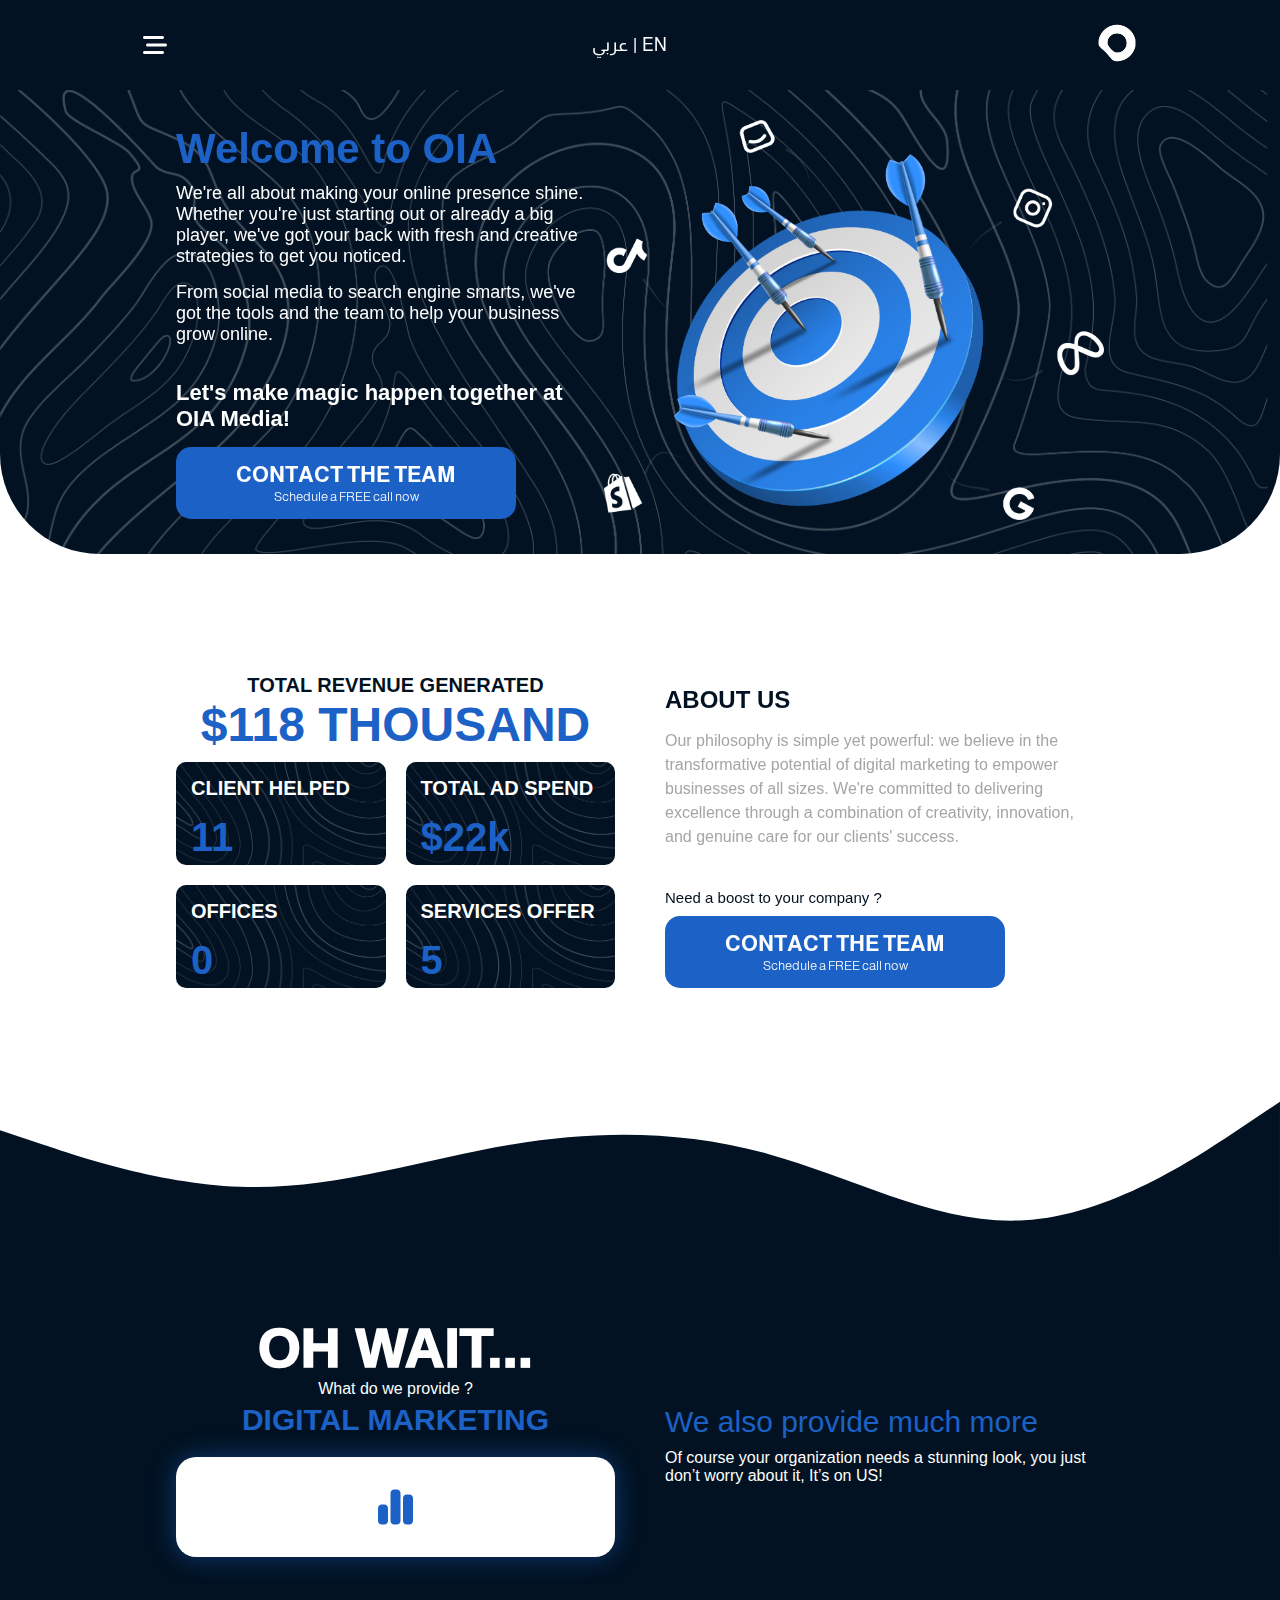
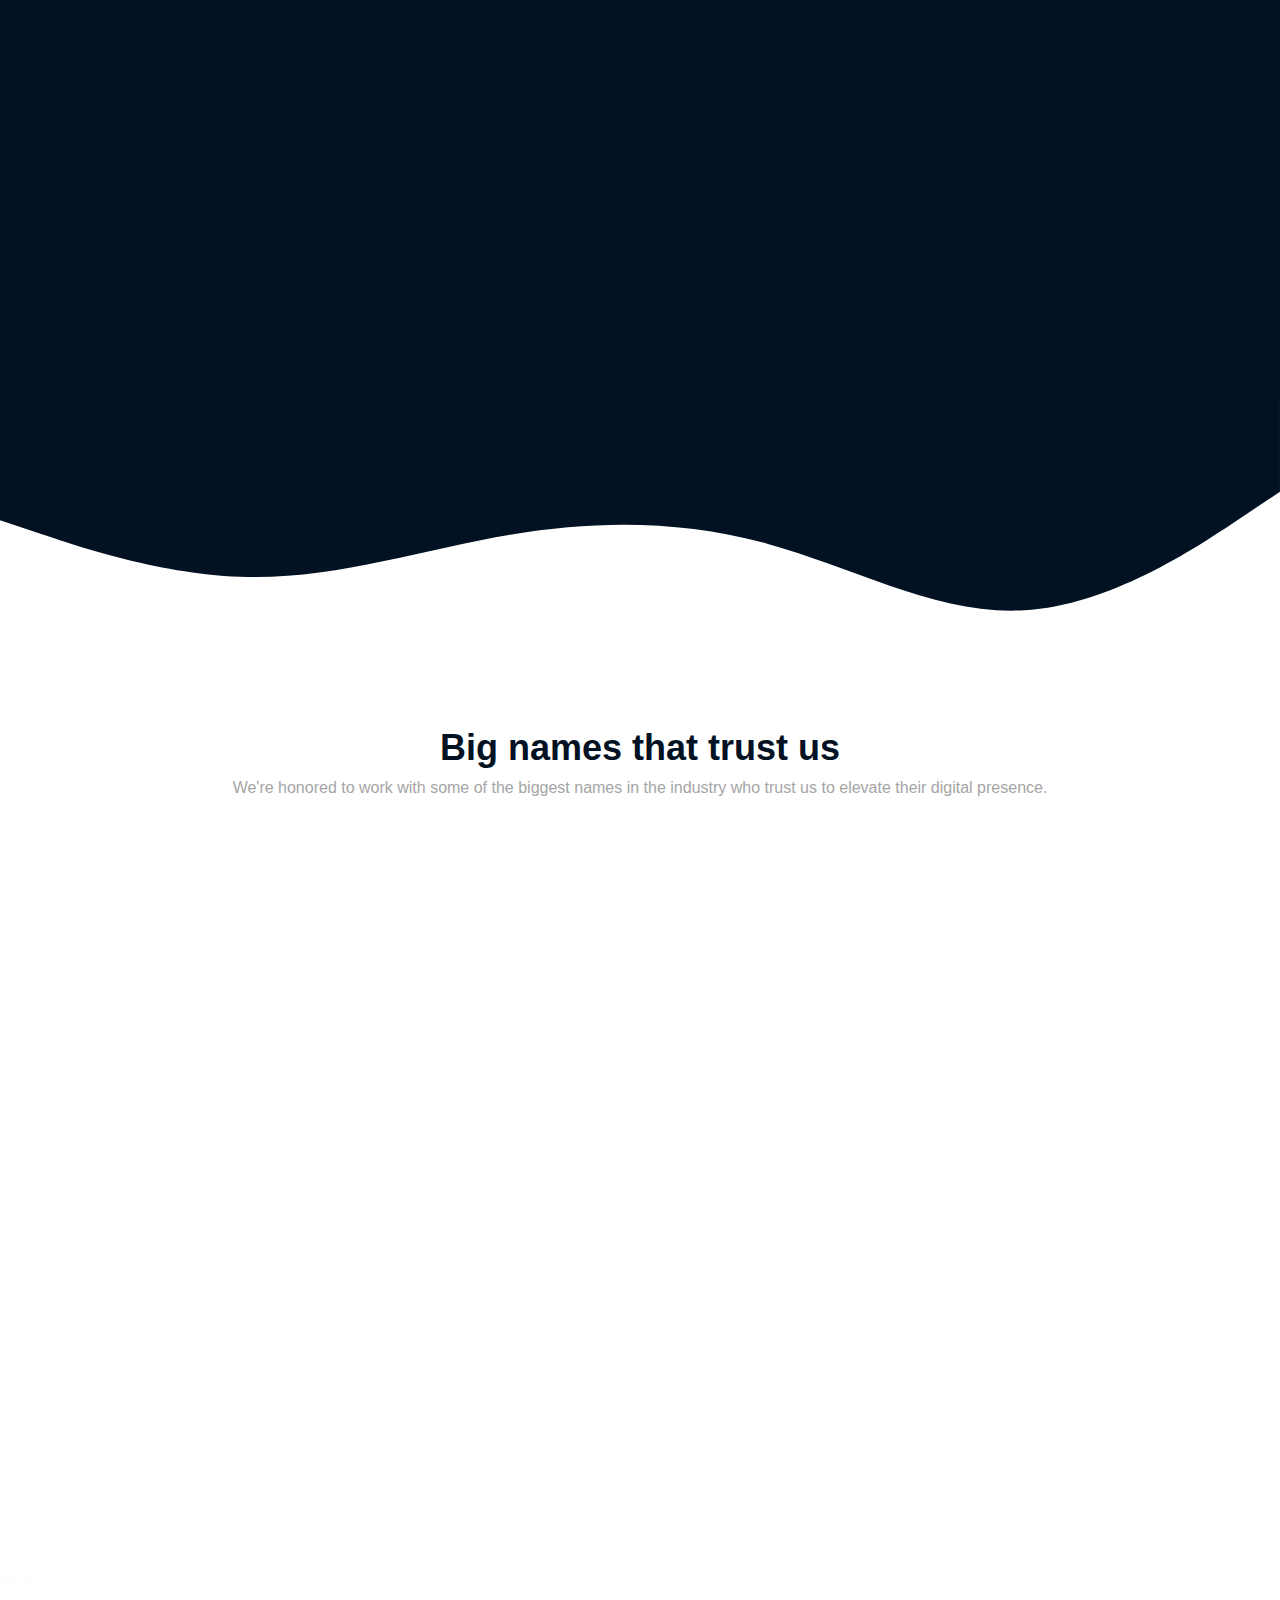
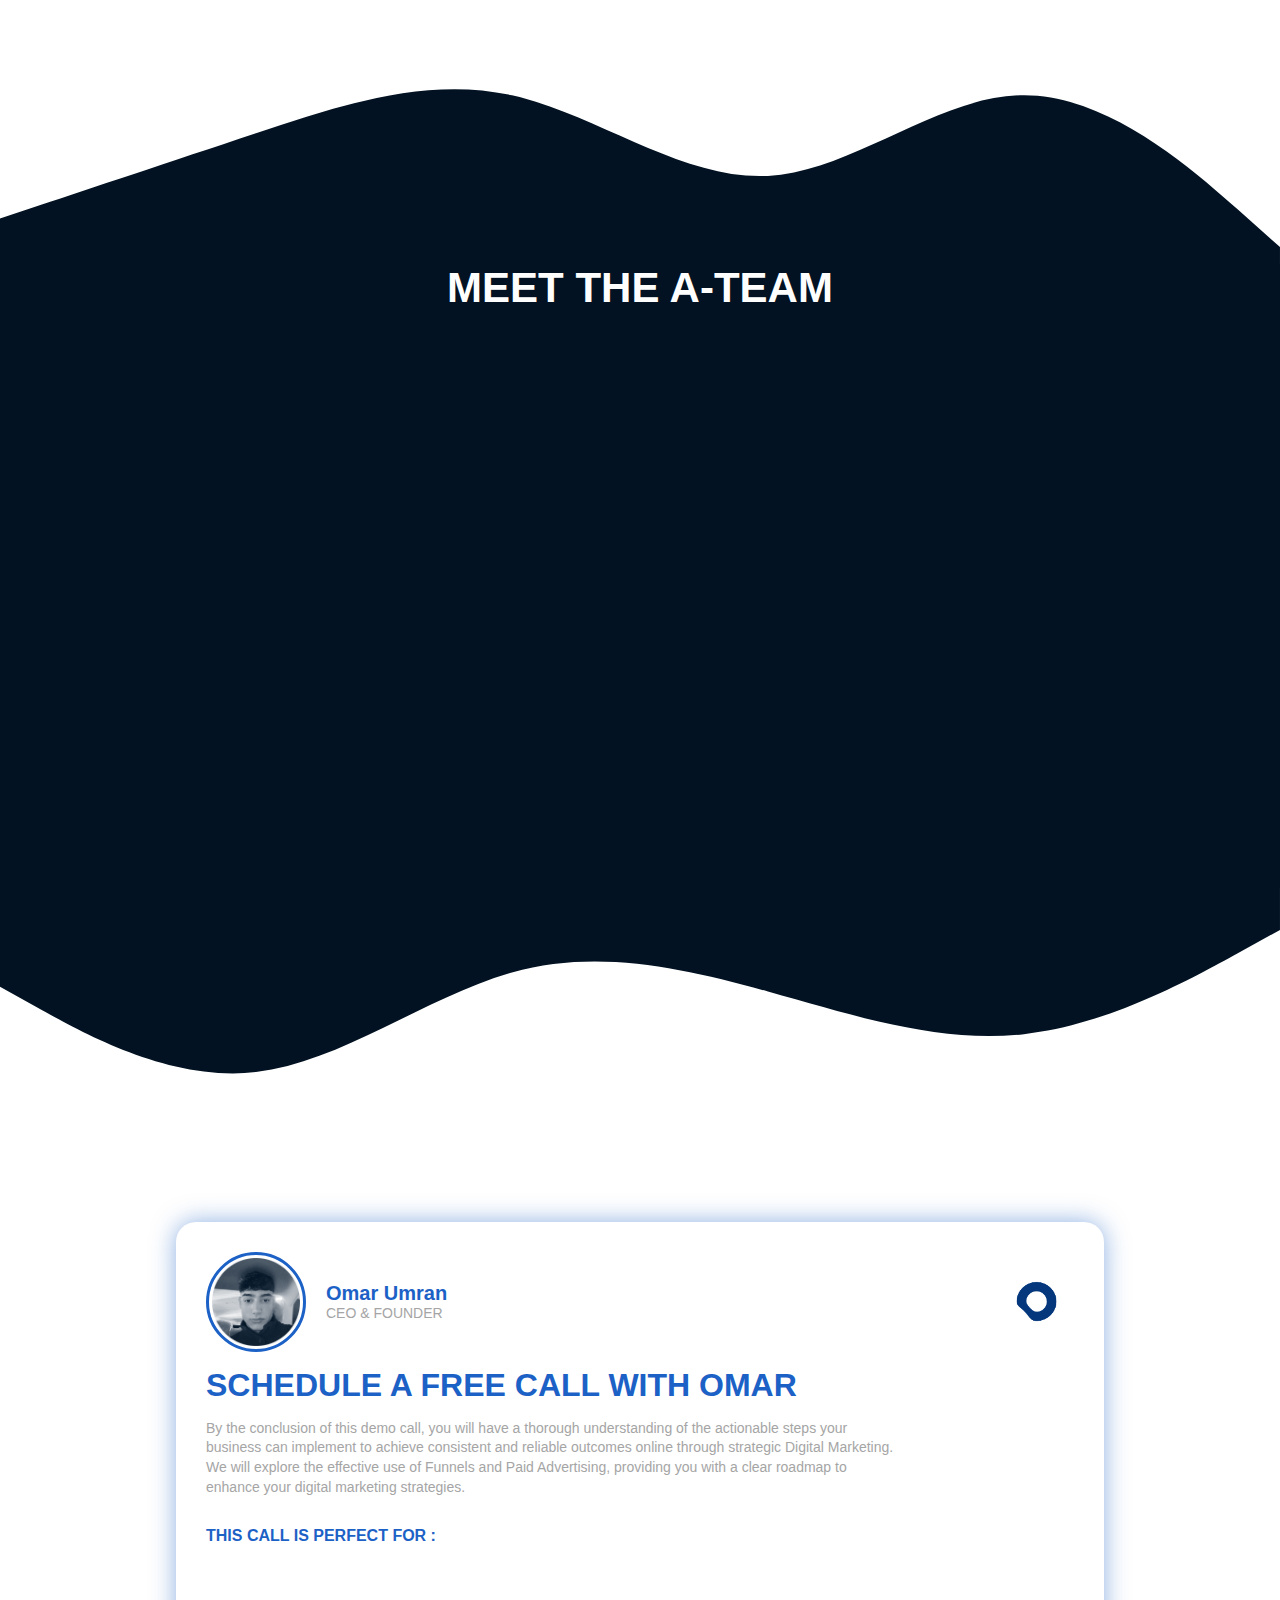
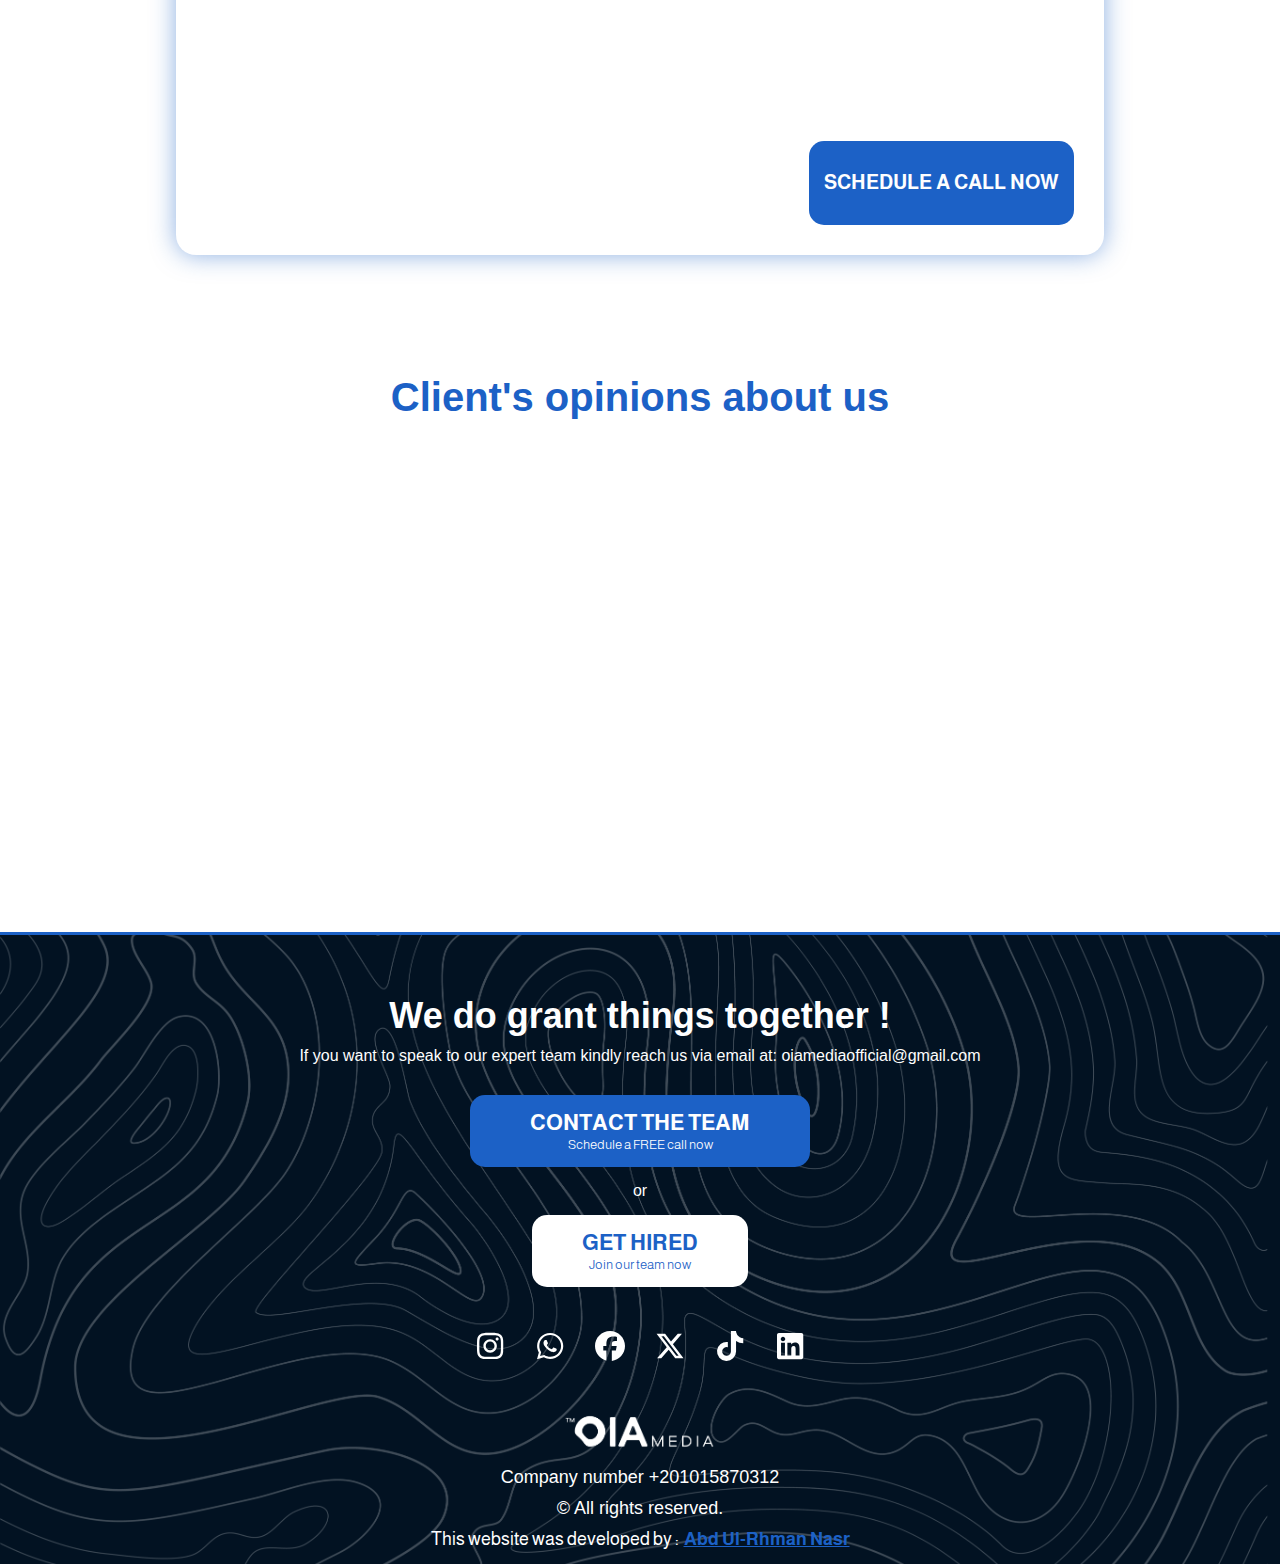
<file: index.html>
<!DOCTYPE html>
<html lang="en" dir="ltr">
  <head>
    <meta charset="UTF-8">
    <meta name="viewport" content="width=device-width, initial-scale=1.0">
    <meta name="description" content="OIA - Marketing Solutions | We're all about making your online presence shine. Whether you're just starting out or already a big player, we've got your back with fresh and creative strategies to get you noticed. From social media to search engine smarts, we've got the tools and the team to help your business grow online.">
    <link rel="shortcut icon" href="assets/images/favicon.ico" type="image/x-icon">
    <!-- ----- Google Fonts -------><link rel="preconnect" href="https://fonts.googleapis.com">
<link rel="preconnect" href="https://fonts.gstatic.com" crossorigin>
<link href="https://fonts.googleapis.com/css2?family=Almarai:wght@300;400;700;800&family=Rubik:ital,wght@0,300..900;1,300..900&display=swap" rel="stylesheet">
<link rel="preconnect" href="https://fonts.googleapis.com">
<link rel="preconnect" href="https://fonts.gstatic.com" crossorigin>
<link href="https://fonts.googleapis.com/css2?family=Cairo:wght@200..1000&display=swap" rel="stylesheet">
    <!-- ----- Font Awesome Library ------->
    <link rel="stylesheet" href="assets/libraries/css/all.min.css">
    <!-- ----- Aos Library ------->
    <link rel="stylesheet" href="assets/libraries/css/aos.css">
    <!-- ----- Stylesheets ------->
    <link rel="stylesheet" href="assets/css/style.min.css">
    <title>OIA - Marketing Solutions </title>
  </head>
  <body>
    <div class="wrapper" id="homePage">
      <main>
        <header>
          <div class="progress-container">
            <div class="progress-bar" id="progress-bar"></div>
          </div>
          <div class="container">
            <input id="btn" type="checkbox" name="btn">
            <label class="menu-btn" for="btn"><i class="fa-solid fa-bars-staggered"></i></label>
            <ul class="translate">
              <li class="item"> <a class="link" href="#" onclick="changeLanguage('ar')">عربي</a></li><span>|</span>
              <li class="item"> <a class="link" href="#" onclick="changeLanguage('en')">EN</a></li>
            </ul><a class="logo" href="index.html"><img src="assets/images/logo1.png" alt="logo"></a>
            <div class="menu">
              <div class="child">
                <p class="name" data-translate="nav-title1">menu</p>
                <div class="items"><a href="#hero" data-translate="nav-item1">home</a><a href="#about" data-translate="nav-item2">about</a><a href="services.html" data-translate="nav-item3">Services</a><a href="#team" data-translate="nav-item4">our team</a></div>
              </div>
              <div class="child">
                <p class="name" data-translate="nav-title2">get in touch</p>
                <div class="items"><a href="contact.html" data-translate="nav-item5">contact us</a><a href="hire.html" data-translate="nav-item6">get hired</a></div>
              </div>
              <div class="child">
                <p class="name" data-translate="nav-title3">get social</p>
                <div class="items"><a href="https://wa.me/+201015484767" target="_blank">whatsapp</a><a href="https://www.facebook.com/profile.php?id=61556020247187" target="_blank">facebook</a><a href="https://www.linkedin.com/in/oia-media-837a482b4/" target="_blank">linkedin</a><a href="https://www.instagram.com/oiamedia.ar/" target="_blank">instagram</a><a href="https://www.tiktok.com/@oiamedia" target="_blank">tiktok</a><a href="https://twitter.com/oiamedia_" target="_blank">X</a></div>
              </div>
            </div>
          </div>
        </header>
        <section class="hero" id="hero">
          <div class="container">
            <div class="content" data-aos="fade-right">
              <h1 class="title" data-translate="hero-title">Welcome to OIA</h1>
              <p class="description1" data-translate="hero-description1">We're all about making your online presence shine. Whether you're just starting out or already a big player, we've got your back with fresh and creative strategies to get you noticed.</p>
              <p class="description2" data-translate="hero-description2">From social media to search engine smarts, we've got the tools and the team to help your business grow online.</p>
              <p class="slogan" data-translate="hero-description3">Let's make magic happen together at OIA Media!</p><a href="contact.html" target="_blank">
                <button>
                  <p class="text" data-translate="hero-btn-text"> CONTACT THE TEAM</p>
                  <p class="description" data-translate="hero-btn-description">Schedule a FREE call now</p>
                </button></a>
            </div>
            <div class="hero-img"><img class="dart_pc" src="assets/images/dart_pc.png" alt="Hero Landing Image"><img class="dart_phone" src="assets/images/dart_phone.png" alt="Hero Landing Image"></div>
          </div>
        </section>
        <section class="about" id="about">
          <div class="container">
            <div class="stats">
              <p class="a" data-translate="about-title">TOTAL REVENUE GENERATED</p>
              <p class="title" data-translate="about-number">$118 THOUSAND</p>
              <div class="cards">
                <div class="card">
                  <p class="name" data-translate="about-card1">CLIENT HELPED</p>
                  <p class="number" data-goal="11">11</p>
                </div>
                <div class="card">
                  <p class="name" data-translate="about-card2">TOTAL AD SPEND</p>
                  <p class="number money">$<span class="number" data-goal="22">22</span></p>
                </div>
                <div class="card">
                  <p class="name" data-translate="about-card3">OFFICES</p>
                  <p class="number">0</p>
                </div>
                <div class="card">
                  <p class="name" data-translate="about-card4">SERVICES OFFER</p>
                  <p class="number" data-goal="5">5</p>
                </div>
              </div>
            </div>
            <div class="content" data-aos="fade-up">
              <p class="a" data-translate="about-text">ABOUT US</p>
              <p class="b" data-translate="about-description">Our philosophy is simple yet powerful: we believe in the transformative potential of digital marketing to empower businesses of all sizes. We're committed to delivering excellence through a combination of creativity, innovation, and genuine care for our clients' success.</p>
              <p class="c" data-translate="about-notice">Need a boost to your company ?</p><a href="contact.html" target="_blank">
                <button>
                  <p class="text" data-translate="about-btn-text"> CONTACT THE TEAM</p>
                  <p class="description" data-translate="about-btn-description">Schedule a FREE call now</p>
                </button></a>
            </div>
          </div>
        </section>
        <svg class="feature-top-wave" xmlns="http://www.w3.org/2000/svg" viewBox="0 0 1440 320">
          <path fill="var(--bg-color-dark)" fill-opacity="1" d="M0,160L48,176C96,192,192,224,288,224C384,224,480,192,576,176C672,160,768,160,864,186.7C960,213,1056,267,1152,261.3C1248,256,1344,192,1392,160L1440,128L1440,320L1392,320C1344,320,1248,320,1152,320C1056,320,960,320,864,320C768,320,672,320,576,320C480,320,384,320,288,320C192,320,96,320,48,320L0,320Z"></path>
        </svg>
        <section class="features" id="features">
          <div class="container">
            <div class="content">
              <p class="a" data-translate="features-title">OH WAIT...</p>
              <p class="b" data-translate="features-description">What do we provide ?</p>
              <p class="title" data-translate="features-item">DIGITAL MARKETING</p>
              <div class="digital-card">
                <div class="icon"><i class="fa-solid fa-chart-simple"></i></div>
              </div>
              <p class="description" data-translate="features-item-description1" data-aos="fade-up" data-aos-delay="0">At OIA Media, we specialize in digital marketing strategies that boost your online visibility and sales. Our expertise includes smart use of social media, effective SEO, and strategic paid advertising to help your business thrive in the digital world.</p>
              <p class="description" data-translate="features-item-description2" data-aos="fade-up" data-aos-delay="150">We view our relationship with you as a partnership, customizing our approaches to meet your unique needs. This involves a sharp focus on paid ads, where we target your potential customers precisely to ensure that your investment yields maximum returns.</p>
              <p class="description" data-translate="features-item-description3" data-aos="fade-up" data-aos-delay="300">Committed to your success, we aim to enhance your online presence and increase sales through a blend of organic and paid strategies. Let's collaborate to make your brand stand out and drive higher sales with effective digital marketing. Talking about Return on Ad Spend (ROAS), if we don't generate more sales than you spend, you get your money back — that's a guarantee.</p>
            </div>
            <div class="test">
              <p class="title" data-translate="features-items-title">We also provide much more</p>
              <p class="description" data-translate="features-items-description">Of course your organization needs a stunning look, you just don’t worry about it, It’s on US!</p>
              <div class="cards">
                <div class="card" data-aos="fade-left" data-aos-delay="0">
                  <div class="icon"><i class="fas fa-fingerprint"></i></div>
                  <p class="name" data-translate="features-card1">BRANDING</p>
                </div>
                <div class="card" data-aos="fade-left" data-aos-delay="150">
                  <div class="icon"><i class="fas fa-globe"></i></div>
                  <p class="name" data-translate="features-card2">WEB DEVELOPMENT</p>
                </div>
                <div class="card" data-aos="fade-left" data-aos-delay="300">
                  <div class="icon"><i class="far fa-circle-play"></i></div>
                  <p class="name" data-translate="features-card3">CONTENT CREATION</p>
                </div>
                <div class="card" data-aos="fade-left" data-aos-delay="450">
                  <div class="icon"><i class="fab fa-facebook"></i></div>
                  <p class="name" data-translate="features-card4">SOCIAL MEDIA MANAGEMENT</p>
                </div>
              </div>
            </div>
          </div>
        </section>
        <svg class="feature-down-wave" xmlns="http://www.w3.org/2000/svg" viewBox="0 0 1440 320">
          <path fill="var(--bg-color-dark)" fill-opacity="1" d="M0,160L48,176C96,192,192,224,288,224C384,224,480,192,576,176C672,160,768,160,864,186.7C960,213,1056,267,1152,261.3C1248,256,1344,192,1392,160L1440,128L1440,0L1392,0C1344,0,1248,0,1152,0C1056,0,960,0,864,0C768,0,672,0,576,0C480,0,384,0,288,0C192,0,96,0,48,0L0,0Z"></path>
        </svg>
        <section class="clients" id="clients">
          <div class="container">
            <div class="content">
              <p class="title" data-translate="clients-title">Big names that trust us</p>
              <p class="description" data-translate="clients-description">We're honored to work with some of the biggest names in the industry who trust us to elevate their digital presence.</p>
            </div>
            <div class="cards">
              <div class="row">
                <div class="card" data-aos="fade-up" data-aos-delay="0">
                  <div class="icon"><img src="assets/images/Sajem.png" alt="Client Img"></div>
                  <div class="data">
                    <p class="name">SAJEM</p>
                    <p class="job">Fragrances</p>
                    <p class="region">KSA</p>
                  </div>
                </div>
                <div class="card" data-aos="fade-up" data-aos-delay="150">
                  <div class="icon"><img src="assets/images/Menatlity.png" alt="Client Img"></div>
                  <div class="data">
                    <p class="name">MENTALITY</p>
                    <p class="job">Clinic</p>
                    <p class="region">ARE</p>
                  </div>
                </div>
              </div>
              <div class="row">
                <div class="card" data-aos="fade-up" data-aos-delay="300">
                  <div class="icon"><img src="assets/images/Edutudy.png" alt="Client Img"></div>
                  <div class="data">
                    <p class="name">EDUTUDY</p>
                    <p class="job">Educational</p>
                    <p class="region">TRKY</p>
                  </div>
                </div>
                <div class="card" data-aos="fade-up" data-aos-delay="450">
                  <div class="icon"><img src="assets/images/Alemny.png" alt="Client Img"></div>
                  <div class="data">
                    <p class="name">ALLEMNY</p>
                    <p class="job">Education</p>
                    <p class="region">KW</p>
                  </div>
                </div>
              </div>
            </div>
          </div>
        </section>
        <Moon>Wings</Moon>
        <Clothing> </Clothing>
        <KSA></KSA>
        <svg class="team-top-wave" xmlns="http://www.w3.org/2000/svg" viewBox="0 0 1440 320">
          <path fill="var(--bg-color-dark)" fill-opacity="1" d="M0,256L48,240C96,224,192,192,288,160C384,128,480,96,576,117.3C672,139,768,213,864,208C960,203,1056,117,1152,117.3C1248,117,1344,203,1392,245.3L1440,288L1440,320L1392,320C1344,320,1248,320,1152,320C1056,320,960,320,864,320C768,320,672,320,576,320C480,320,384,320,288,320C192,320,96,320,48,320L0,320Z"></path>
        </svg>
        <section class="team" id="team">
          <div class="container">
            <p class="title" data-translate="team-title">MEET THE A-TEAM</p>
            <div class="cards">
              <div class="row">
                <div class="card" data-aos="fade-up" data-aos-delay="0">
                  <div class="icon"> <img src="assets/images/omar.png" alt="Team Member"></div>
                  <div class="about">
                    <p class="name">Omar Umran</p>
                    <p class="job">CEO & FOUNDER</p>
                  </div>
                </div>
              </div>
              <div class="row">
                <div class="card" data-aos="fade-down" data-aos-delay="150"> 
                  <div class="icon"> <img src="assets/images/mostafa.png" alt="Team Member"></div>
                  <div class="about">
                    <p class="name">Mostafa Yasser</p>
                    <p class="job">Creative Director</p>
                  </div>
                </div>
                <div class="card" data-aos="fade-up" data-aos-delay="300"> 
                  <div class="icon"> <img src="assets/images/abdo.png" alt="Team Member"></div>
                  <div class="about">
                    <p class="name">Abdelrahman Samir</p>
                    <p class="job">Chief Marketing Officer</p>
                  </div>
                </div>
              </div>
              <div class="row">
                <div class="card" data-aos="fade-down" data-aos-delay="450"> 
                  <div class="icon"> <img src="assets/images/abdo2.png" alt="Team Member"></div>
                  <div class="about">
                    <p class="name" dir="ltr">Abdelrahman M.</p>
                    <p class="job">Sales Agent</p>
                  </div>
                </div>
                <div class="card" data-aos="fade-up" data-aos-delay="600"> 
                  <div class="icon"> <img src="assets/images/fatema.png" alt="Team Member"></div>
                  <div class="about">
                    <p class="name">Fatma</p>
                    <p class="job">Copywriter</p>
                  </div>
                </div>
              </div>
            </div>
            <div class="description">
              <p data-aos="fade-up" data-aos-delay="0" data-translate="team-description1">Dive into a world where unparalleled talent meets unmatched experience. Our A-Team is the core of our agency, boasting a collective 10 years of expertise across various industries. We're a dynamic group of visionaries, each selected for our unique skills and dedication to excellence.</p>
              <p data-aos="fade-up" data-aos-delay="150" data-translate="team-description2">Our broad spectrum of knowledge empowers us to deliver innovative solutions that redefine standards. Whether it's digital marketing, business strategy, or creative execution, we're at the cutting edge, Ensuring our clients not to only keep the pace but lead the pack.</p>
              <p data-aos="fade-up" data-aos-delay="300" data-translate="team-description3">Partnering with us means joining forces with a team dedicated to your success. We blend collaboration with proven methods to turn challenges into triumphs.</p>
              <p data-aos="fade-up" data-aos-delay="450" data-translate="team-description4">Experience the future of digital success with the A-Team.</p>
            </div>
          </div>
        </section>
        <svg class="team-down-wave" xmlns="http://www.w3.org/2000/svg" viewBox="0 0 1440 320">
          <path fill="var(--bg-color-dark)" fill-opacity="1" d="M0,128L48,154.7C96,181,192,235,288,224C384,213,480,139,576,112C672,85,768,107,864,133.3C960,160,1056,192,1152,181.3C1248,171,1344,117,1392,90.7L1440,64L1440,0L1392,0C1344,0,1248,0,1152,0C1056,0,960,0,864,0C768,0,672,0,576,0C480,0,384,0,288,0C192,0,96,0,48,0L0,0Z"></path>
        </svg>
        <section class="contact-home" id="contact">
          <div class="container">
            <div class="card">
              <div class="header">
                <div class="data">
                  <div class="icon"><img src="assets/images/omar-full.png" alt="Card Logo"></div>
                  <div class="info">
                    <p class="name">Omar Umran</p>
                    <p class="job">CEO & FOUNDER</p>
                  </div>
                </div>
                <div class="logo"> <img src="assets/images/blue-logo.png" alt="Logo"></div>
              </div>
              <div class="body">
                <p class="title" data-translate="contact-card-title">SCHEDULE A FREE CALL WITH OMAR</p>
                <p class="description" data-translate="contact-card-description">By the conclusion of this demo call, you will have a thorough understanding of the actionable steps your business can implement to achieve consistent and reliable outcomes online through strategic Digital Marketing. We will explore the effective use of Funnels and Paid Advertising, providing you with a clear roadmap to enhance your digital marketing strategies.</p>
                <div class="wrapper">
                  <ul>
                    <p class="ul-title" data-translate="contact-items-title">THIS CALL IS PERFECT FOR :</p>
                    <li class="item" data-aos="fade-up" data-aos-delay="0">
                      <p data-translate="contact-item1">Businesses wanting to turn their website into a high-converting funnel using digital marketing.</p>
                    </li>
                    <li class="item" data-aos="fade-up" data-aos-delay="150">
                      <p data-translate="contact-item2">Offline businesses ready to go online with effective digital marketing strategies.</p>
                    </li>
                    <li class="item" data-aos="fade-up" data-aos-delay="300">
                      <p data-translate="contact-item3">Companies aiming to boost revenue with sales funnels and conversion optimization.</p>
                    </li>
                    <li class="item" data-aos="fade-up" data-aos-delay="450">
                      <p data-translate="contact-item4">Those looking to improve conversion rates and order value through targeted paid ads.</p>
                    </li>
                    <li class="item" data-aos="fade-up" data-aos-delay="600">
                      <p data-translate="contact-item5">Businesses seeking a reliable agency with expertise in digital marketing and paid advertising.</p>
                    </li>
                  </ul><a href="contact.html" target="_blank">
                    <button>
                      <p class="text" data-translate="contact-card-btn">SCHEDULE A CALL NOW</p>
                    </button></a>
                </div>
              </div>
            </div>
          </div>
        </section>
        <section class="opinions" id="opinions">
          <div class="container">
            <p class="title" data-translate="opinion-title">Client's opinions about us</p>
            <div class="cards">
              <div class="row">
                <div class="card" data-aos="fade-up" data-aos-delay="0">
                  <div class="data">
                    <div class="icon"> <img src="assets/images/Sajem.png" alt="image"></div>
                    <div class="about">
                      <p class="name">Sajem</p>
                      <p class="job">Fragrances | KSA</p>
                    </div>
                  </div>
                  <p class="description" data-translate="opinion-card1">Their service boosted our sales. Worth the investment.</p>
                </div>
                <div class="card" data-aos="fade-up" data-aos-delay="150"> 
                  <div class="data">
                    <div class="icon"> <img src="assets/images/Menatlity.png" alt="image"></div>
                    <div class="about">
                      <p class="name">MENTALITY</p>
                      <p class="job">Clinic | ARE</p>
                    </div>
                  </div>
                  <p class="description" data-translate="opinion-card2">They responded to our needs quickly. Very cooperative team.</p>
                </div>
              </div>
              <div class="row">
                <div class="card" data-aos="fade-up" data-aos-delay="300"> 
                  <div class="data">
                    <div class="icon"> <img src="assets/images/Edutudy.png" alt="image"></div>
                    <div class="about">
                      <p class="name">EDUTUDY</p>
                      <p class="job">Educational | TRKY</p>
                    </div>
                  </div>
                  <p class="description" data-translate="opinion-card3">Amazed by their creative ideas. Completely different marketing.</p>
                </div>
                <div class="card" data-aos="fade-up" data-aos-delay="450"> 
                  <div class="data">
                    <div class="icon"> <img src="assets/images/Alemny.png" alt="image"></div>
                    <div class="about">
                      <p class="name">ALLEMNY</p>
                      <p class="job">Education | KW</p>
                    </div>
                  </div>
                  <p class="description" data-translate="opinion-card4">Tangible and fast results. Clear improvement in our digital presence.</p>
                </div>
              </div>
            </div>
          </div>
        </section><span id="scroll-up"><i class="fas fa-angles-up"></i></span>
        <footer>
          <div class="container">
            <div class="content">
              <p class="title" data-translate="footer-title">We do grant things together !</p>
              <p class="description" data-translate="footer-description">If you want to speak to our expert team kindly reach us via email at: oiamediaofficial@gmail.com</p>
            </div>
            <div class="btns"><a href="contact.html" target="_blank">
                <button class="contact-btn" type="submit" target="_blank">
                  <p class="text" data-translate="footer-btn1-text">CONTACT THE TEAM</p>
                  <p class="description" data-translate="footer-btn1-description">Schedule a FREE call now</p>
                </button></a>
              <p data-translate="footer-divider">or</p><a href="https://wa.me/+201015484767" target="_blank">
                <button class="hire-btn" type="submit" target="_blank">
                  <p class="text" data-translate="footer-btn2-text">GET HIRED</p>
                  <p class="description" data-translate="footer-btn2-description">Join our team now</p>
                </button></a>
            </div>
            <div class="social-platforms">
              <div class="platform"><a href="https://www.instagram.com/oiamedia.me/" target="_blank"><i class="fa-brands fa-instagram" style="color: var(--text-color-light);"></i></a></div>
              <div class="platform"><a href="https://wa.me/+201099144423" target="_blank"><i class="fa-brands fa-whatsapp" style="color: var(--text-color-light);"></i></a></div>
              <div class="platform"><a href="https://www.facebook.com/abdo492" target="_blank"><i class="fa-brands fa-facebook" style="color: var(--text-color-light);"></i></a></div>
              <div class="platform"><a href="https://twitter.com/oiamedia_" target="_blank"><i class="fa-brands fa-x-twitter" style="color: var(--text-color-light);"></i></a></div>
              <div class="platform"><a href="https://www.tiktok.com/@oiamedia" target="_blank"><i class="fa-brands fa-tiktok" style="color: var(--text-color-light);"></i></a></div>
              <div class="platform"><a href="https://www.linkedin.com/in/oia-media-837a482b4/" target="_blank"><i class="fa-brands fa-linkedin" style="color: var(--text-color-light);"></i></a></div>
            </div>
            <div class="rights">
              <div class="icon"><img src="assets/images/logo.png" alt="OIA Media"></div>
              <p> <span data-translate="footer-number">Company number </span><a href="tel:+201015870312">+201015870312</a></p>
              <p data-translate="footer-rights">© All rights reserved.</p>
              <div class="developer">
                <p data-translate="dev">This website was developed by :</p><a href="https://www.linkedin.com/in/abd-ul-rhman-nasr-3b9304232/">Abd Ul-Rhman Nasr</a>
              </div>
            </div>
          </div>
        </footer>
        <!-- ----- Font Awesome Library ------->
        <script src="assets/libraries/js/all.min.js"> </script>
        <!-- ----- Aos Library ------->
        <script src="assets/libraries/js/aos.js"> </script>
        <!-- ----- Stylesheets ------->
        <script src="assets/js/all.js"></script>
      </main>
    </div>
  </body>
</html>
</file>
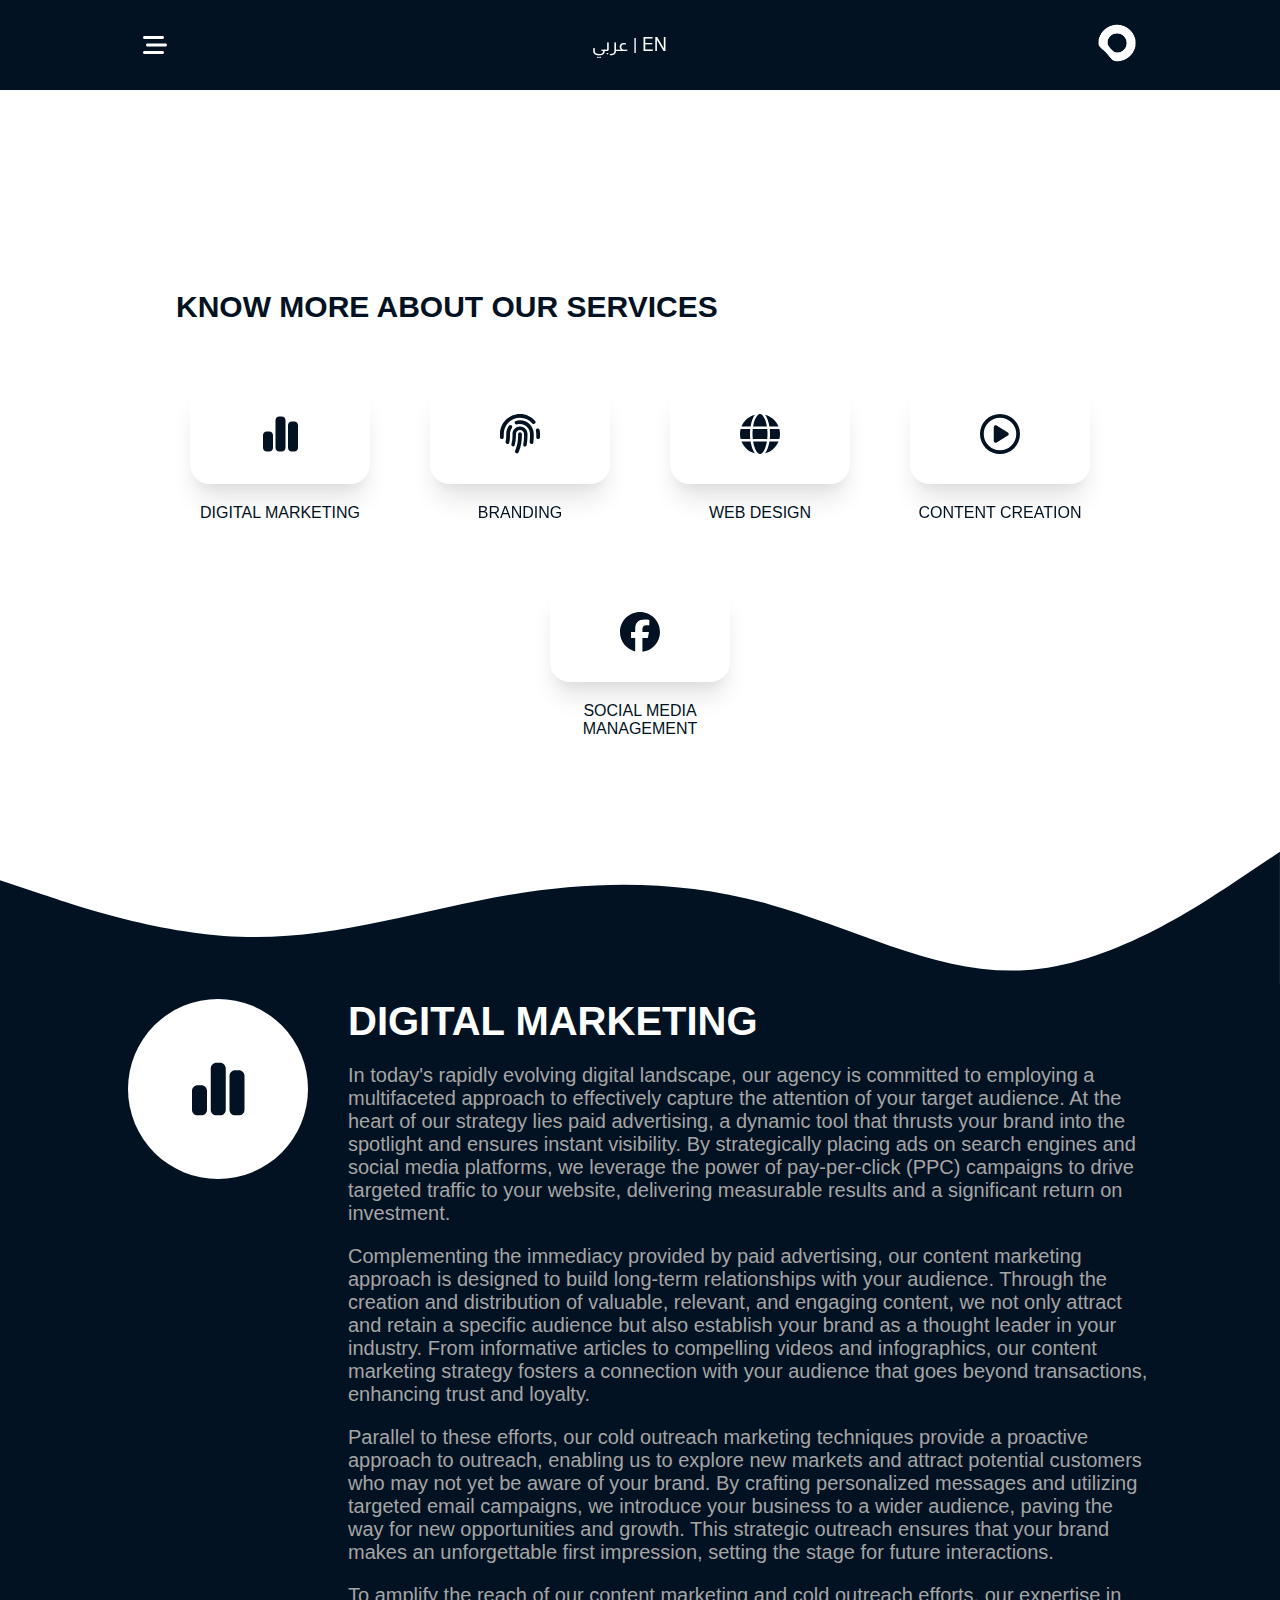
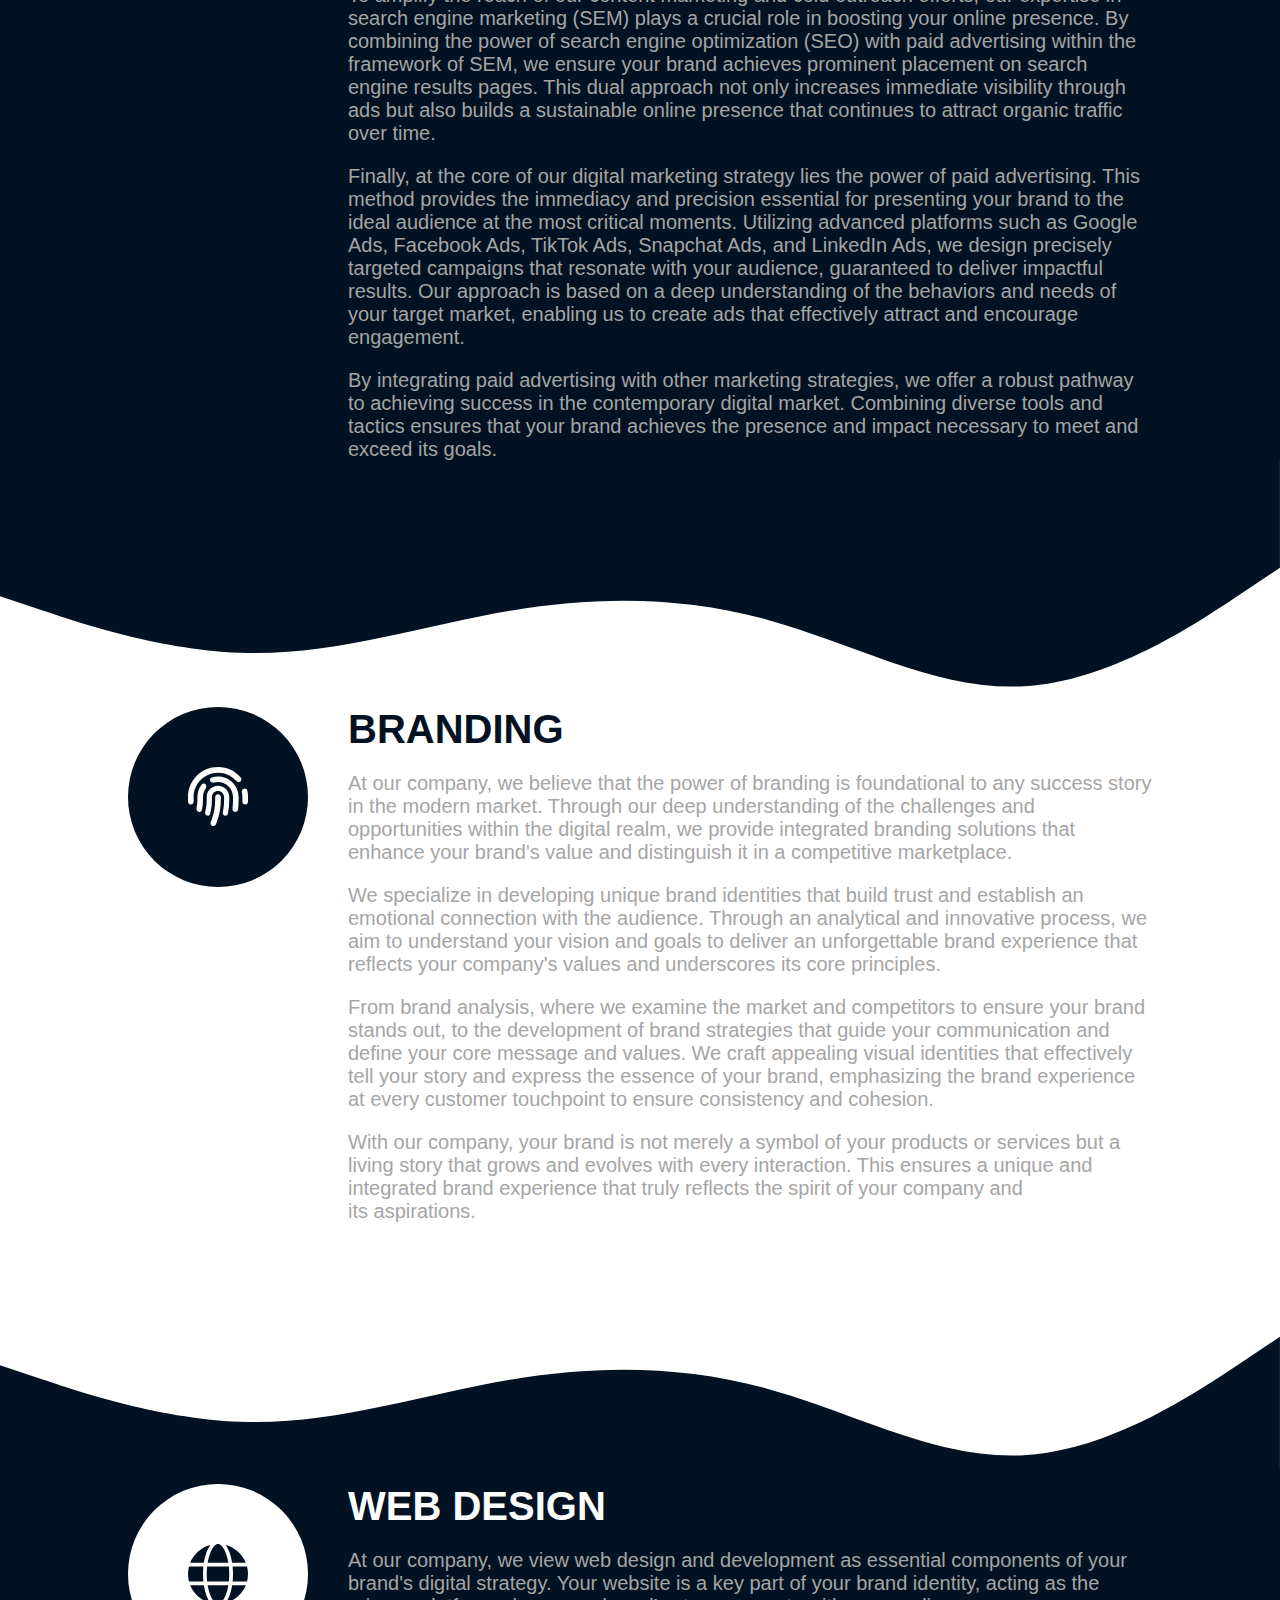
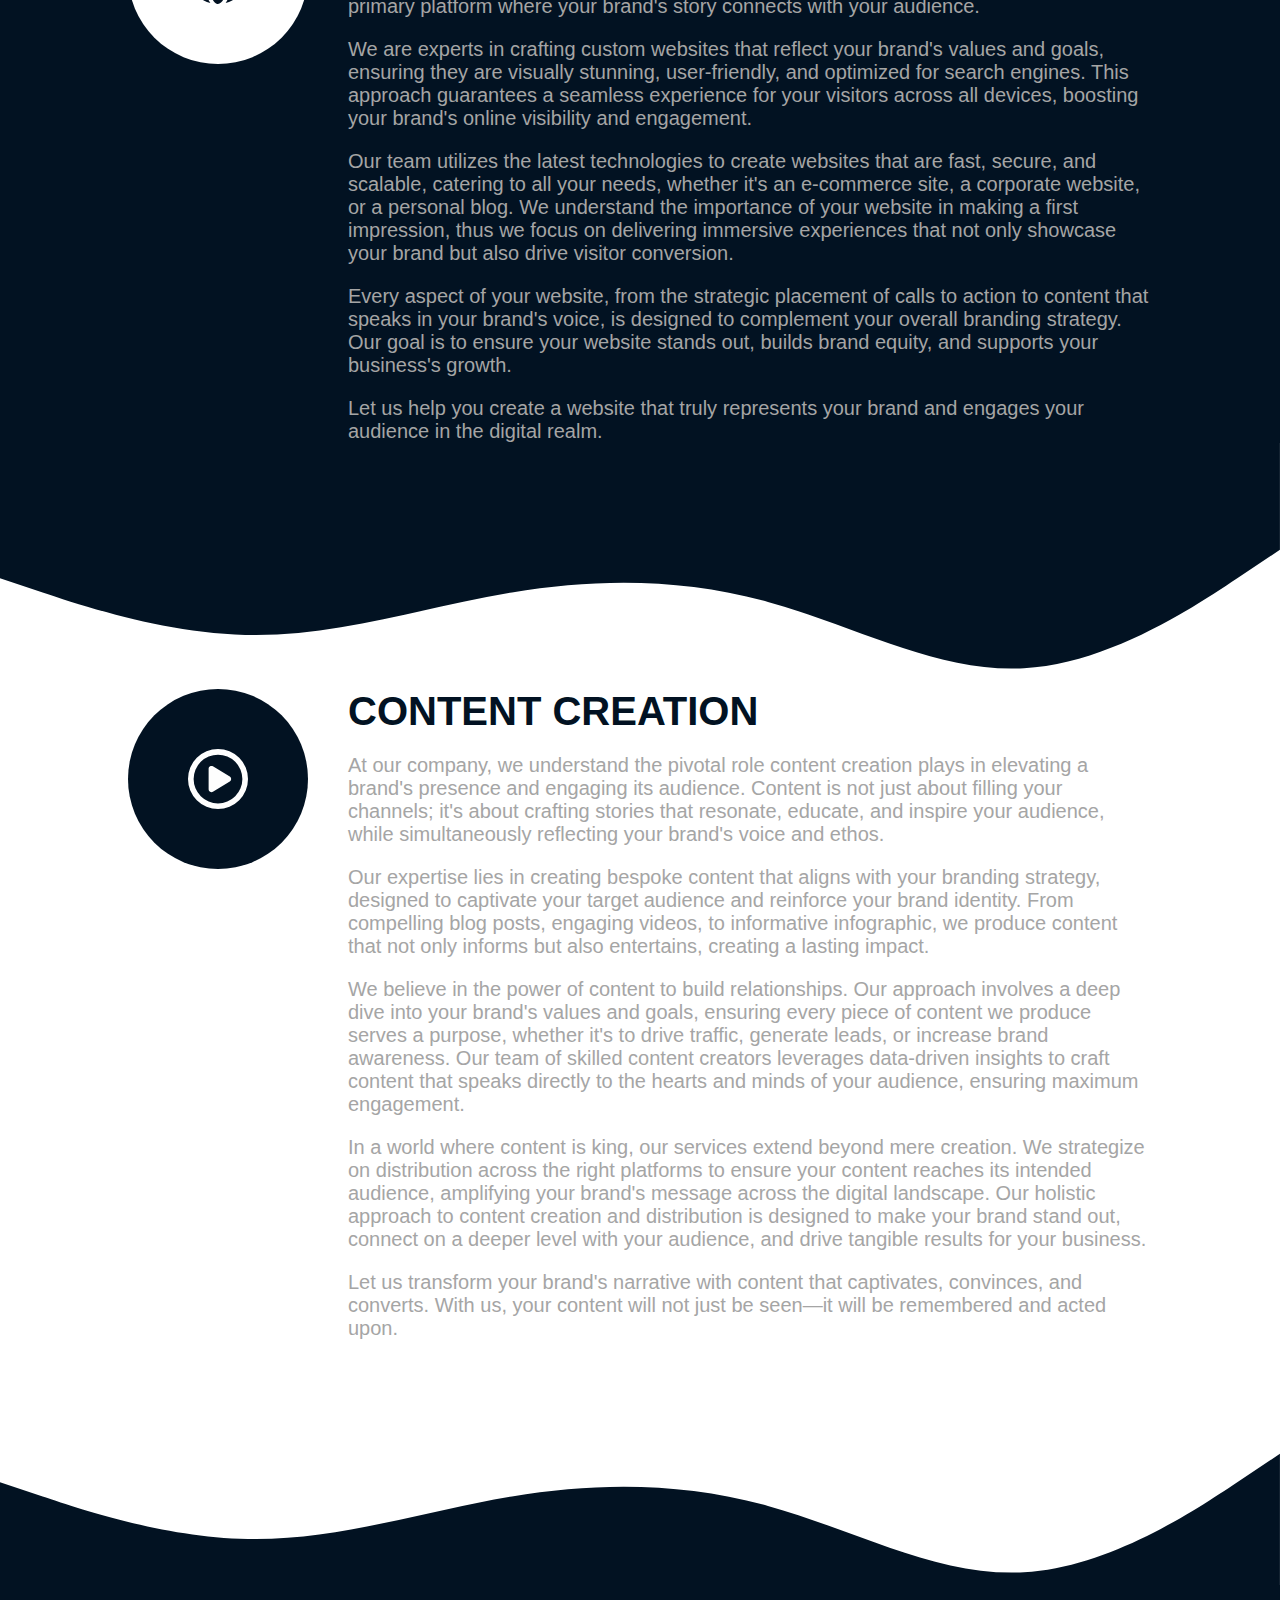
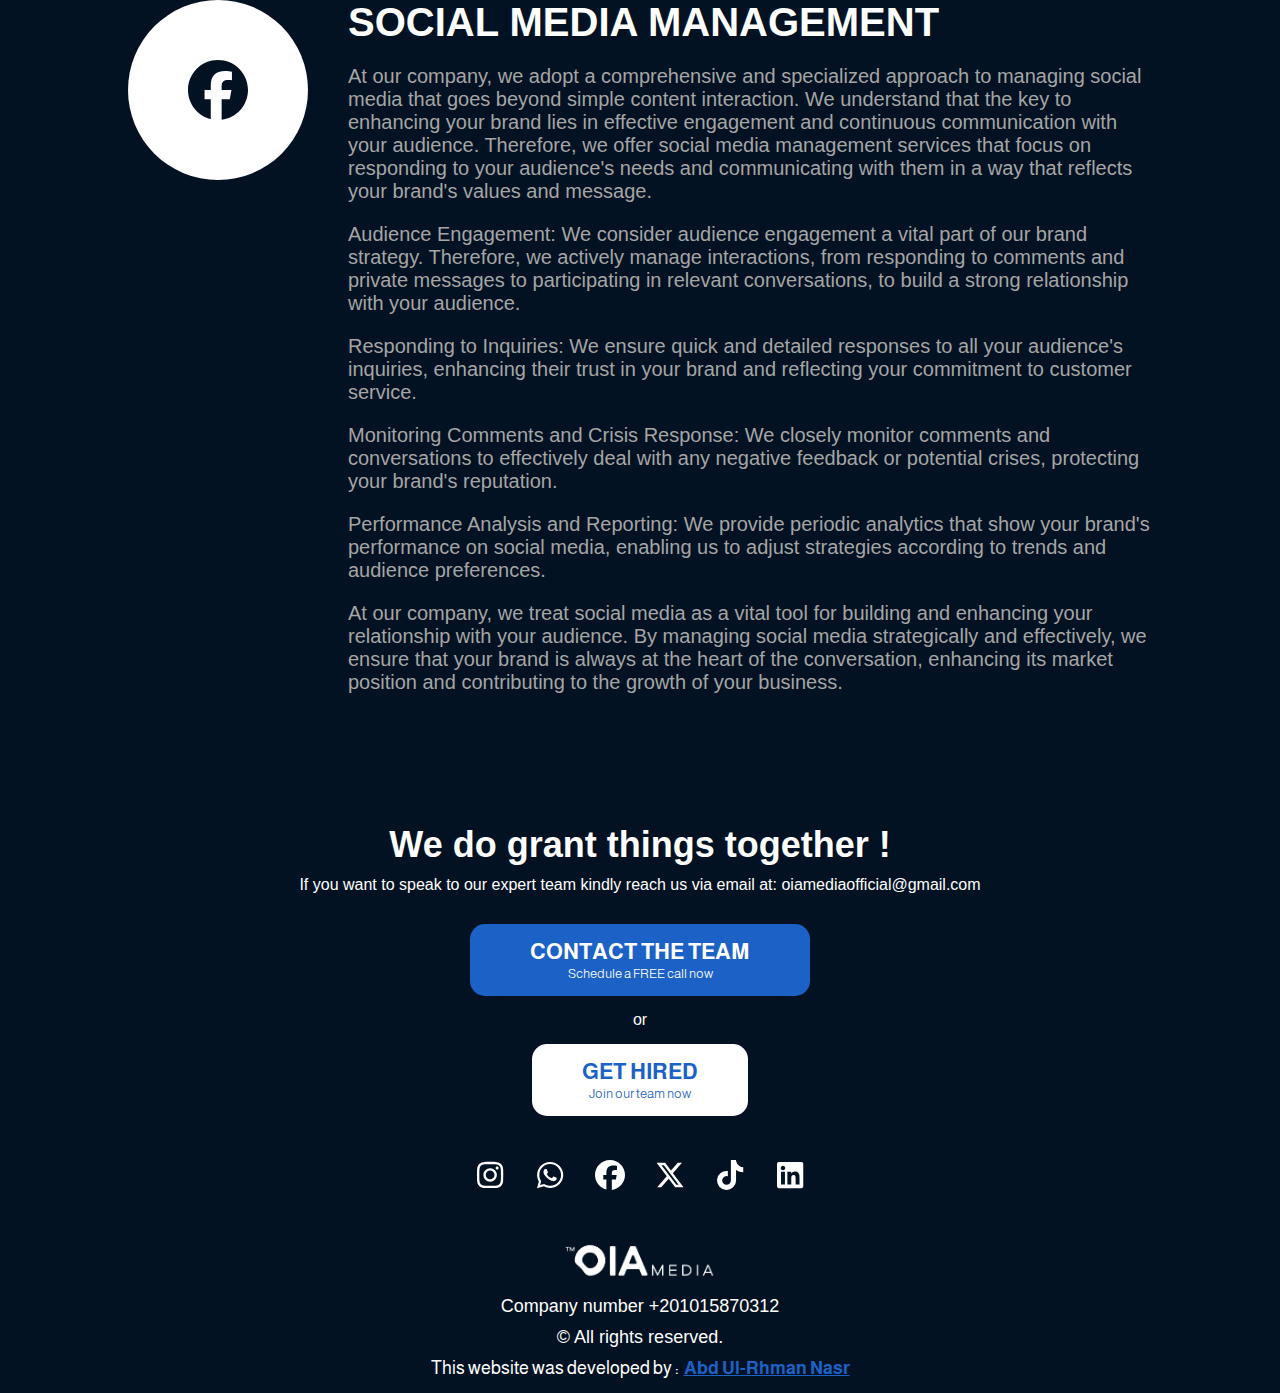
<file: services.html>
<!DOCTYPE html>
<html lang="en" dir="ltr">
  <head>
    <meta charset="UTF-8">
    <meta name="viewport" content="width=device-width, initial-scale=1.0">
    <meta name="description" content="OIA - Marketing Solutions | We're all about making your online presence shine. Whether you're just starting out or already a big player, we've got your back with fresh and creative strategies to get you noticed. From social media to search engine smarts, we've got the tools and the team to help your business grow online.">
    <link rel="shortcut icon" href="assets/images/favicon.ico" type="image/x-icon">
    <!-- ----- Google Fonts -------><link rel="preconnect" href="https://fonts.googleapis.com">
<link rel="preconnect" href="https://fonts.gstatic.com" crossorigin>
<link href="https://fonts.googleapis.com/css2?family=Almarai:wght@300;400;700;800&family=Rubik:ital,wght@0,300..900;1,300..900&display=swap" rel="stylesheet">
<link rel="preconnect" href="https://fonts.googleapis.com">
<link rel="preconnect" href="https://fonts.gstatic.com" crossorigin>
<link href="https://fonts.googleapis.com/css2?family=Cairo:wght@200..1000&display=swap" rel="stylesheet">
    <!-- ----- Font Awesome Library ------->
    <link rel="stylesheet" href="assets/libraries/css/all.min.css">
    <!-- ----- Aos Library ------->
    <link rel="stylesheet" href="assets/libraries/css/aos.css">
    <!-- ----- Stylesheets ------->
    <link rel="stylesheet" href="assets/css/style.min.css">
    <title>OIA - Marketing Solutions | Services</title>
  </head>
  <body class="services">
    <div class="wrapper">
      <main>
        <header>
          <div class="progress-container">
            <div class="progress-bar" id="progress-bar"></div>
          </div>
          <div class="container">
            <input id="btn" type="checkbox" name="btn">
            <label class="menu-btn" for="btn"><i class="fa-solid fa-bars-staggered"></i></label>
            <ul class="translate">
              <li class="item"> <a class="link" href="#" onclick="changeLanguage('ar')">عربي</a></li><span>|</span>
              <li class="item"> <a class="link" href="#" onclick="changeLanguage('en')">EN</a></li>
            </ul><a class="logo" href="index.html"><img src="assets/images/logo1.png" alt="logo"></a>
            <div class="menu">
              <div class="child">
                <p class="name" data-translate="nav-title1">menu</p>
                <div class="items"><a href="index.html#hero" data-translate="nav-item1">home</a><a href="index.html#about" data-translate="nav-item2">about</a><a href="services.html" data-translate="nav-item3">Services</a><a href="index.html#team" data-translate="nav-item4">our team</a></div>
              </div>
              <div class="child">
                <p class="name" data-translate="nav-title2">get in touch</p>
                <div class="items"><a href="contact.html" data-translate="nav-item5">contact us</a><a href="hire.html" data-translate="nav-item6">get hired</a></div>
              </div>
              <div class="child">
                <p class="name" data-translate="nav-title3">get social</p>
                <div class="items"><a href="https://wa.me/+201015484767" target="_blank">whatsapp</a><a href="https://www.facebook.com/profile.php?id=61556020247187" target="_blank">facebook</a><a href="https://www.linkedin.com/in/oia-media-837a482b4/" target="_blank">linkedin</a><a href="https://www.instagram.com/oiamedia.ar/" target="_blank">instagram</a><a href="https://www.tiktok.com/@oiamedia" target="_blank">tiktok</a><a href="https://twitter.com/oiamedia_" target="_blank">X</a></div>
              </div>
            </div>
          </div>
        </header>
        <section class="services" id="services">
          <div class="container">
            <h1 class="title" data-translate="services-title">KNOW MORE ABOUT OUR SERVICES</h1>
            <div class="cards">
              <div class="row"><a href="#digital">
                  <div class="card" data-aos-err="fade-up" data-aos-delay="0">
                    <div class="icon"><i class="fas fa-chart-simple"></i></div>
                    <p class="name" data-translate="services-item1">DIGITAL MARKETING</p>
                  </div></a><a href="#branding">
                  <div class="card" data-aos="fade-down" data-aos-delay="150">
                    <div class="icon"><i class="fas fa-fingerprint"></i></div>
                    <p class="name" data-translate="services-item2">BRANDING</p>
                  </div></a></div>
              <div class="row"><a href="#web">
                  <div class="card" data-aos-err="fade-up" data-aos-delay="300">
                    <div class="icon"><i class="fas fa-globe"></i></div>
                    <p class="name" data-translate="services-item3">WEB DESIGN</p>
                  </div></a><a href="#creation">
                  <div class="card" data-aos="fade-down" data-aos-delay="450">
                    <div class="icon"><i class="far fa-circle-play"></i></div>
                    <p class="name" data-translate="services-item4">CONTENT CREATION</p>
                  </div></a></div>
              <div class="row last"><a href="#social">
                  <div class="card" data-aos-err="fade-up" data-aos-delay="600">
                    <div class="icon"><i class="fab fa-facebook"></i></div>
                    <p class="name" data-translate="services-item5">SOCIAL MEDIA MANAGEMENT</p>
                  </div></a></div>
            </div>
          </div>
        </section>
        <section class="serv odd" id="digital">
          <svg class="serv-top-wave" xmlns="http://www.w3.org/2000/svg" viewBox="0 0 1440 280">
            <path fill="var(--bg-color-dark)" fill-opacity="1" d="M0,160L48,176C96,192,192,224,288,224C384,224,480,192,576,176C672,160,768,160,864,186.7C960,213,1056,267,1152,261.3C1248,256,1344,192,1392,160L1440,128L1440,280L1392,280C1344,280,1248,280,1152,280C1056,280,960,280,864,280C768,280,672,280,576,280C480,280,384,280,288,280C192,280,96,280,48,280L0,280Z"></path>
          </svg>
          <div class="content">
            <div class="container">
              <div class="col logo">
                <div class="icon"><i class="fas fa-chart-simple"></i></div>
              </div>
              <div class="col about">
                <div class="child-col">
                  <p class="name" data-translate="services-item1-title">DIGITAL MARKETING</p>
                </div>
                <div class="child-col">
                  <p class="description"><span data-translate="services-item1-description1" data-aos-err="fade-up" data-aos-delay="0">In today's rapidly evolving digital landscape, our agency is committed to employing a multifaceted approach to effectively capture the attention of your target audience. At the heart of our strategy lies paid advertising, a dynamic tool that thrusts your brand into the spotlight and ensures instant visibility. By strategically placing ads on search engines and social media platforms, we leverage the power of pay-per-click (PPC) campaigns to drive targeted traffic to your website, delivering measurable results and a significant return on investment.</span><span data-translate="services-item1-description2" data-aos-err="fade-up" data-aos-delay="150">Complementing the immediacy provided by paid advertising, our content marketing approach is designed to build long-term relationships with your audience. Through the creation and distribution of valuable, relevant, and engaging content, we not only attract and retain a specific audience but also establish your brand as a thought leader in your industry. From informative articles to compelling videos and infographics, our content marketing strategy fosters a connection with your audience that goes beyond transactions, enhancing trust and loyalty.</span><span data-translate="services-item1-description3" data-aos-err="fade-up" data-aos-delay="300">Parallel to these efforts, our cold outreach marketing techniques provide a proactive approach to outreach, enabling us to explore new markets and attract potential customers who may not yet be aware of your brand. By crafting personalized messages and utilizing targeted email campaigns, we introduce your business to a wider audience, paving the way for new opportunities and growth. This strategic outreach ensures that your brand makes an unforgettable first impression, setting the stage for future interactions.</span><span data-translate="services-item1-description4" data-aos-err="fade-up" data-aos-delay="450">To amplify the reach of our content marketing and cold outreach efforts, our expertise in search engine marketing (SEM) plays a crucial role in boosting your online presence. By combining the power of search engine optimization (SEO) with paid advertising within the framework of SEM, we ensure your brand achieves prominent placement on search engine results pages. This dual approach not only increases immediate visibility through ads but also builds a sustainable online presence that continues to attract organic traffic over time.</span><span data-translate="services-item1-description5" data-aos-err="fade-up" data-aos-delay="600">Finally, at the core of our digital marketing strategy lies the power of paid advertising. This method provides the immediacy and precision essential for presenting your brand to the ideal audience at the most critical moments. Utilizing advanced platforms such as Google Ads, Facebook Ads, TikTok Ads, Snapchat Ads, and LinkedIn Ads, we design precisely targeted campaigns that resonate with your audience, guaranteed to deliver impactful results. Our approach is based on a deep understanding of the behaviors and needs of your target market, enabling us to create ads that effectively attract and encourage engagement.</span><span data-translate="services-item1-description6" data-aos-err="fade-up" data-aos-delay="750">By integrating paid advertising with other marketing strategies, we offer a robust pathway to achieving success in the contemporary digital market. Combining diverse tools and tactics ensures that your brand achieves the presence and impact necessary to meet and exceed its goals.</span></p>
                </div>
              </div>
            </div>
          </div>
          <svg class="serv-down-wave" xmlns="http://www.w3.org/2000/svg" viewBox="0 0 1440 280">
            <path fill="var(--bg-color-dark)" fill-opacity="1" d="M0,160L48,176C96,192,192,224,288,224C384,224,480,192,576,176C672,160,768,160,864,186.7C960,213,1056,267,1152,261.3C1248,256,1344,192,1392,160L1440,128L1440,0L1392,0C1344,0,1248,0,1152,0C1056,0,960,0,864,0C768,0,672,0,576,0C480,0,384,0,288,0C192,0,96,0,48,0L0,0Z"></path>
          </svg>
        </section>
        <section class="serv even" id="branding">
          <div class="content">
            <div class="container">
              <div class="col logo">
                <div class="icon"><i class="fas fa-fingerprint"></i></div>
              </div>
              <div class="col about">
                <div class="child-col">
                  <p class="name" data-translate="services-item2-title">BRANDING</p>
                </div>
                <div class="child-col">
                  <p class="description"><span data-translate="services-item2-description1" data-aos-err="fade-up" data-aos-delay="0">At our company, we believe that the power of branding is foundational to any success story in the modern market. Through our deep understanding of the challenges and opportunities within the digital realm, we provide integrated branding solutions that enhance your brand's value and distinguish it in a competitive marketplace.</span><span data-translate="services-item2-description2" data-aos-err="fade-up" data-aos-delay="150">We specialize in developing unique brand identities that build trust and establish an emotional connection with the audience. Through an analytical and innovative process, we aim to understand your vision and goals to deliver an unforgettable brand experience that reflects your company's values and underscores its core principles.</span><span data-translate="services-item2-description3" data-aos-err="fade-up" data-aos-delay="300">From brand analysis, where we examine the market and competitors to ensure your brand stands out, to the development of brand strategies that guide your communication and define your core message and values. We craft appealing visual identities that effectively tell your story and express the essence of your brand, emphasizing the brand experience at every customer touchpoint to ensure consistency and cohesion.</span><span data-translate="services-item2-description4" data-aos-err="fade-up" data-aos-delay="450">With our company, your brand is not merely a symbol of your products or services but a living story that grows and evolves with every interaction. This ensures a unique and integrated brand experience that truly reflects the spirit of your company and its aspirations.</span></p>
                </div>
              </div>
            </div>
          </div>
        </section>
        <section class="serv odd" id="web">
          <svg class="serv-top-wave" xmlns="http://www.w3.org/2000/svg" viewBox="0 0 1440 280">
            <path fill="var(--bg-color-dark)" fill-opacity="1" d="M0,160L48,176C96,192,192,224,288,224C384,224,480,192,576,176C672,160,768,160,864,186.7C960,213,1056,267,1152,261.3C1248,256,1344,192,1392,160L1440,128L1440,280L1392,280C1344,280,1248,280,1152,280C1056,280,960,280,864,280C768,280,672,280,576,280C480,280,384,280,288,280C192,280,96,280,48,280L0,280Z"></path>
          </svg>
          <div class="content">
            <div class="container">
              <div class="col logo">
                <div class="icon"><i class="fas fa-globe"></i></div>
              </div>
              <div class="col about">
                <div class="child-col">
                  <p class="name" data-translate="services-item3-title">WEB DESIGN</p>
                </div>
                <div class="child-col">
                  <p class="description"><span data-translate="services-item3-description1" data-aos-err="fade-up" data-aos-delay="0">At our company, we view web design and development as essential components of your brand's digital strategy. Your website is a key part of your brand identity, acting as the primary platform where your brand's story connects with your audience.</span><span data-translate="services-item3-description2" data-aos-err="fade-up" data-aos-delay="150">We are experts in crafting custom websites that reflect your brand's values and goals, ensuring they are visually stunning, user-friendly, and optimized for search engines. This approach guarantees a seamless experience for your visitors across all devices, boosting your brand's online visibility and engagement.</span><span data-translate="services-item3-description3" data-aos-err="fade-up" data-aos-delay="300">Our team utilizes the latest technologies to create websites that are fast, secure, and scalable, catering to all your needs, whether it's an e-commerce site, a corporate website, or a personal blog. We understand the importance of your website in making a first impression, thus we focus on delivering immersive experiences that not only showcase your brand but also drive visitor conversion.</span><span data-translate="services-item3-description4" data-aos-err="fade-up" data-aos-delay="450">Every aspect of your website, from the strategic placement of calls to action to content that speaks in your brand's voice, is designed to complement your overall branding strategy. Our goal is to ensure your website stands out, builds brand equity, and supports your business's growth.</span><span data-translate="services-item3-description5" data-aos-err="fade-up" data-aos-delay="600">Let us help you create a website that truly represents your brand and engages your audience in the digital realm.</span></p>
                </div>
              </div>
            </div>
          </div>
          <svg class="serv-down-wave" xmlns="http://www.w3.org/2000/svg" viewBox="0 0 1440 280">
            <path fill="var(--bg-color-dark)" fill-opacity="1" d="M0,160L48,176C96,192,192,224,288,224C384,224,480,192,576,176C672,160,768,160,864,186.7C960,213,1056,267,1152,261.3C1248,256,1344,192,1392,160L1440,128L1440,0L1392,0C1344,0,1248,0,1152,0C1056,0,960,0,864,0C768,0,672,0,576,0C480,0,384,0,288,0C192,0,96,0,48,0L0,0Z"></path>
          </svg>
        </section>
        <section class="serv even" id="creation">
          <div class="content">
            <div class="container">
              <div class="col logo">
                <div class="icon"><i class="far fa-circle-play"></i></div>
              </div>
              <div class="col about">
                <div class="child-col">
                  <p class="name" data-translate="services-item4-title">CONTENT CREATION</p>
                </div>
                <div class="child-col">
                  <p class="description"><span data-translate="services-item4-description1" data-aos-err="fade-up" data-aos-delay="0">At our company, we understand the pivotal role content creation plays in elevating a brand's presence and engaging its audience. Content is not just about filling your channels; it's about crafting stories that resonate, educate, and inspire your audience, while simultaneously reflecting your brand's voice and ethos.</span><span data-translate="services-item4-description2" data-aos-err="fade-up" data-aos-delay="150">Our expertise lies in creating bespoke content that aligns with your branding strategy, designed to captivate your target audience and reinforce your brand identity. From compelling blog posts, engaging videos, to informative infographic, we produce content that not only informs but also entertains, creating a lasting impact.</span><span data-translate="services-item4-description3" data-aos-err="fade-up" data-aos-delay="300">We believe in the power of content to build relationships. Our approach involves a deep dive into your brand's values and goals, ensuring every piece of content we produce serves a purpose, whether it's to drive traffic, generate leads, or increase brand awareness. Our team of skilled content creators leverages data-driven insights to craft content that speaks directly to the hearts and minds of your audience, ensuring maximum engagement.</span><span data-translate="services-item4-description4" data-aos-err="fade-up" data-aos-delay="450">In a world where content is king, our services extend beyond mere creation. We strategize on distribution across the right platforms to ensure your content reaches its intended audience, amplifying your brand's message across the digital landscape. Our holistic approach to content creation and distribution is designed to make your brand stand out, connect on a deeper level with your audience, and drive tangible results for your business.</span><span data-translate="services-item4-description5" data-aos-err="fade-up" data-aos-delay="600">Let us transform your brand's narrative with content that captivates, convinces, and converts. With us, your content will not just be seen—it will be remembered and acted upon.</span></p>
                </div>
              </div>
            </div>
          </div>
        </section>
        <section class="serv odd" id="social">
          <svg class="serv-top-wave" xmlns="http://www.w3.org/2000/svg" viewBox="0 0 1440 280">
            <path fill="var(--bg-color-dark)" fill-opacity="1" d="M0,160L48,176C96,192,192,224,288,224C384,224,480,192,576,176C672,160,768,160,864,186.7C960,213,1056,267,1152,261.3C1248,256,1344,192,1392,160L1440,128L1440,280L1392,280C1344,280,1248,280,1152,280C1056,280,960,280,864,280C768,280,672,280,576,280C480,280,384,280,288,280C192,280,96,280,48,280L0,280Z"></path>
          </svg>
          <div class="content">
            <div class="container">
              <div class="col logo">
                <div class="icon"><i class="fab fa-facebook"></i></div>
              </div>
              <div class="col about">
                <div class="child-col">
                  <p class="name" data-translate="services-item5-title">SOCIAL MEDIA MANAGEMENT</p>
                </div>
                <div class="child-col">
                  <p class="description"><span data-translate="services-item5-description1" data-aos-err="fade-up" data-aos-delay="0">At our company, we adopt a comprehensive and specialized approach to managing social media that goes beyond simple content interaction. We understand that the key to enhancing your brand lies in effective engagement and continuous communication with your audience. Therefore, we offer social media management services that focus on responding to your audience's needs and communicating with them in a way that reflects your brand's values and message.</span><span data-translate="services-item5-description2" data-aos-err="fade-up" data-aos-delay="150">Audience Engagement: We consider audience engagement a vital part of our brand strategy. Therefore, we actively manage interactions, from responding to comments and private messages to participating in relevant conversations, to build a strong relationship with your audience.</span><span data-translate="services-item5-description3" data-aos-err="fade-up" data-aos-delay="300">Responding to Inquiries: We ensure quick and detailed responses to all your audience's inquiries, enhancing their trust in your brand and reflecting your commitment to customer service.</span><span data-translate="services-item5-description4" data-aos-err="fade-up" data-aos-delay="450">Monitoring Comments and Crisis Response: We closely monitor comments and conversations to effectively deal with any negative feedback or potential crises, protecting your brand's reputation.</span><span data-translate="services-item5-description5" data-aos-err="fade-up" data-aos-delay="600">Performance Analysis and Reporting: We provide periodic analytics that show your brand's performance on social media, enabling us to adjust strategies according to trends and audience preferences.</span><span data-translate="services-item5-description6" data-aos-err="fade-up" data-aos-delay="750">At our company, we treat social media as a vital tool for building and enhancing your relationship with your audience. By managing social media strategically and effectively, we ensure that your brand is always at the heart of the conversation, enhancing its market position and contributing to the growth of your business.</span></p>
                </div>
              </div>
            </div>
          </div>
        </section><span id="scroll-up"><i class="fas fa-angles-up"></i></span>
        <footer>
          <div class="container">
            <div class="content">
              <p class="title" data-translate="footer-title">We do grant things together !</p>
              <p class="description" data-translate="footer-description">If you want to speak to our expert team kindly reach us via email at: oiamediaofficial@gmail.com</p>
            </div>
            <div class="btns"><a href="contact.html" target="_blank">
                <button class="contact-btn" type="submit" target="_blank">
                  <p class="text" data-translate="footer-btn1-text">CONTACT THE TEAM</p>
                  <p class="description" data-translate="footer-btn1-description">Schedule a FREE call now</p>
                </button></a>
              <p data-translate="footer-divider">or</p><a href="https://wa.me/+201015484767" target="_blank">
                <button class="hire-btn" type="submit" target="_blank">
                  <p class="text" data-translate="footer-btn2-text">GET HIRED</p>
                  <p class="description" data-translate="footer-btn2-description">Join our team now</p>
                </button></a>
            </div>
            <div class="social-platforms">
              <div class="platform"><a href="https://www.instagram.com/oiamedia.me/" target="_blank"><i class="fa-brands fa-instagram" style="color: var(--text-color-light);"></i></a></div>
              <div class="platform"><a href="https://wa.me/+201099144423" target="_blank"><i class="fa-brands fa-whatsapp" style="color: var(--text-color-light);"></i></a></div>
              <div class="platform"><a href="https://www.facebook.com/abdo492" target="_blank"><i class="fa-brands fa-facebook" style="color: var(--text-color-light);"></i></a></div>
              <div class="platform"><a href="https://twitter.com/oiamedia_" target="_blank"><i class="fa-brands fa-x-twitter" style="color: var(--text-color-light);"></i></a></div>
              <div class="platform"><a href="https://www.tiktok.com/@oiamedia" target="_blank"><i class="fa-brands fa-tiktok" style="color: var(--text-color-light);"></i></a></div>
              <div class="platform"><a href="https://www.linkedin.com/in/oia-media-837a482b4/" target="_blank"><i class="fa-brands fa-linkedin" style="color: var(--text-color-light);"></i></a></div>
            </div>
            <div class="rights">
              <div class="icon"><img src="assets/images/logo.png" alt="OIA Media"></div>
              <p> <span data-translate="footer-number">Company number </span><a href="tel:+201015870312">+201015870312</a></p>
              <p data-translate="footer-rights">© All rights reserved.</p>
              <div class="developer">
                <p data-translate="dev">This website was developed by :</p><a href="https://www.linkedin.com/in/abd-ul-rhman-nasr-3b9304232/">Abd Ul-Rhman Nasr</a>
              </div>
            </div>
          </div>
        </footer>
        <!-- ----- Font Awesome Library ------->
        <script src="assets/libraries/js/all.min.js"> </script>
        <!-- ----- Aos Library ------->
        <script src="assets/libraries/js/aos.js"> </script>
        <!-- ----- Stylesheets ------->
        <script src="assets/js/all.js"></script>
      </main>
    </div>
  </body>
</html>
</file>
<file: assets/css/style.min.css>
:root{--bg-color-light: #FFFFFF;--bg-color-dark: #021222;--slogan-color: #1C61C6;--text-color-light: #FEFEFE;--text-color-dark: #021222;--text-gray: #a5a5a5;--white-bg: #FFFFFF;--tran-03: all 0.3s ease}*{padding:0;margin:0;box-sizing:border-box}html{scroll-behavior:smooth;scrollbar-width:thin;scrollbar-color:var(--slogan-color) var(--text-color-dark)}html::-webkit-scrollbar{width:5px}html::-webkit-scrollbar-thumb{background:var(--slogan-color);border-radius:10px}a{text-decoration:none;color:var(--text-color-light)}a:hover{color:var(--text-color-light)}body{background-color:var(--bg-color-light);overflow-x:hidden;position:relative}p{margin:0}img{width:100%}ul{list-style:none;padding:0;margin:0}.wrapper{display:flex;justify-content:flex-start;align-items:center;flex-direction:column}.wrapper main{width:100%}.container{width:80%;margin:auto}section{padding:60px}#scroll-up{opacity:0;padding:10px;border-radius:10px;position:fixed;bottom:30px;right:30px;background-color:var(--slogan-color);cursor:pointer;transition:.3s ease}#scroll-up svg{font-size:22px}@media screen and (max-width: 500px){header{padding:0px 15px 0px 30px !important}header .container{width:100%}section{padding:60px 30px !important}section .container{width:100% !important}section.serv{padding:0 !important}section.serv .content{padding:15px 20px !important}footer{padding:60px 30px 15px !important}footer .container{width:100%;gap:20px !important}footer .container .social-platforms{justify-content:center !important;gap:0px !important}footer .container .platform{width:max-content !important;height:max-content !important}footer .container .platform svg{font-size:24px !important}}body{font-size:16px;color:var(--text-color-light)}button{border:none;outline:none;background-color:var(--slogan-color);padding:10px 25px;border-radius:15px;transition:.3s ease;color:var(--text-color-light);cursor:pointer;font-family:"Almarai","Cairo",sans-serif}button .text{font-size:22px;padding-bottom:2px;font-weight:600}button .description{font-weight:300}button:hover{box-shadow:var(--slogan-color) 0px 4px 20px}@media screen and (max-width: 500px){button .text{font-size:17px !important}button .description{font-size:14px !important}}.title{color:var(--slogan-color);font-size:30px;margin-bottom:10px}.form-container{display:flex;justify-content:center;align-items:center;flex-direction:column;flex-wrap:nowrap;gap:60px}.form-container .title{position:relative;text-align:center}.form-container .title h1{font-size:32px}form .fields-container{display:flex;justify-content:center;align-items:center;flex-direction:column;flex-wrap:wrap;gap:50px}form .fields-container .title-container{width:100%;text-align:start}form .fields-container .title-container p.notice{font-size:12px;color:var(--text-color-dark)}form .fields-container .title-container p.title{font-weight:600;margin-bottom:5px}form .fields-container .title-container p.description{color:var(--text-gray);font-size:14px;margin-bottom:20px}form .fields-container .field{display:flex;justify-content:center;align-items:center;flex-direction:column;flex-wrap:wrap;gap:20px}form .fields-container .field .field-title{color:var(--text-gray);font-size:22px;font-weight:600;width:100%;text-align:start}form .fields-container .field .row{display:flex;justify-content:center;align-items:center;flex-direction:row;flex-wrap:wrap;gap:50px}form .fields-container .field .row .input-field{display:flex;justify-content:center;align-items:flex-start;flex-direction:column;flex-wrap:wrap;gap:10px;width:max-content}form .fields-container .field .row .input-field .label{color:var(--slogan-color);padding-left:15px;display:flex;justify-content:center;align-items:center;flex-direction:row;flex-wrap:nowrap;gap:10px}form .fields-container .field .row .input-field .label .icon svg{font-size:20px}form .fields-container .field .row .input-field .label label{font-size:16px}form .fields-container .field .row .input-field .label label.question{font-size:18px;font-weight:600}form .fields-container .field .row .input-field .input input,form .fields-container .field .row .input-field .input select{width:300px;border-radius:10px;outline:none;border:none;padding:15px;font-weight:400;font-size:16px;background:none;border:2px solid var(--slogan-color);color:var(--text-color-dark)}form .fields-container .field .row .input-field .input select{appearance:none;background-image:url(../icons/down.png);background-repeat:no-repeat;background-position:right 1rem top 50%;background-size:16px auto}form .fields-container .field .row .input-field .input select option{font-family:"Almarai","Cairo",sans-serif}form .fields-container .field .row .input-field .input .radio_btns{width:300px;display:flex;justify-content:flex-start;align-items:center;flex-direction:row;flex-wrap:nowrap;gap:30px;color:var(--text-color-dark)}form .fields-container .field .row .input-field .input .radio_btns .radio{display:flex;justify-content:flex-start;align-items:center;flex-direction:row;flex-wrap:nowrap;gap:10px}form .fields-container .field .row .input-field .input .radio_btns .radio input[type=radio]{width:unset;border:none}form .fields-container .field.checks{max-width:650px}form .fields-container .field.checks .checks-container{display:flex;justify-content:center;align-items:center;flex-direction:row;flex-wrap:wrap;gap:20px}form .fields-container .field.checks .checks-container .check{display:flex;justify-content:center;align-items:center;flex-direction:row;flex-wrap:nowrap;gap:5px}form .fields-container .field.checks .checks-container .check label{color:var(--slogan-color)}form .fields-container .field.date .row{margin-top:30px}form .fields-container .field.date .row .input-field input{padding:15px;border:none;border:2px solid var(--slogan-color);color:var(--slogan-color);font-size:18px;font-family:"Helvetica","Cairo",sans-serif;border-radius:10px}form .fields-container .btn-submit button{border-radius:10px;font-size:18px;padding:15px 45px}header{position:sticky;top:0;width:100%;z-index:99999;background-color:var(--bg-color-dark)}header .progress-container{width:100%;height:5px;background:rgba(0,0,0,0);position:fixed;left:0;top:85px}header .progress-container .progress-bar{height:5px;background:var(--slogan-color);width:0%}header .container{position:relative;display:flex;justify-content:space-between;align-items:center;flex-direction:row;flex-wrap:nowrap;gap:0;padding:8px 0px 8px 15px}header .container .logo img{width:70px}header .container ul.translate{direction:ltr !important;display:flex;justify-content:center;align-items:center;flex-direction:row;flex-wrap:nowrap;gap:5px}header .container ul.translate .link{cursor:pointer;font-size:18px;font-family:"Almarai","Cairo",sans-serif}header .container .menu{width:350px;height:92vh;padding:40px;background-color:var(--bg-color-dark);position:fixed;top:85px;left:-100%;transition:.5s ease;z-index:999}header .container .menu .child{padding-bottom:30px}header .container .menu .child .name{font-size:15px;color:var(--text-gray);font-weight:400;text-transform:capitalize}header .container .menu .child .items a{color:#fff;font-size:18px;transition:.3s ease;text-transform:capitalize;width:max-content;display:block;padding:10px 0}header .container .menu .child .items a:hover{color:var(--slogan-color);padding-left:10px}header .container .menu-btn svg{color:var(--text-color-light);font-size:24px;cursor:pointer;transition:.5s ease;display:block}header .container #btn{display:none}header .container #btn:checked~.menu{left:0}@media screen and (max-width: 767px){header .container .menu{width:65%;padding-left:25px}}#hero{background-color:var(--bg-color-dark);border-bottom-left-radius:100px;border-bottom-right-radius:100px;background-image:url(../images/bg.png);background-size:cover;background-repeat:no-repeat;padding-bottom:30px;padding-top:30px !important}#hero .container{display:flex;justify-content:space-between;align-items:center;flex-direction:row;flex-wrap:nowrap;gap:20px}#hero .container .content h1{font-size:42px}#hero .container .content p{font-weight:300}#hero .container .content p.description1{padding-bottom:15px;font-size:18px}#hero .container .content p.description2{padding-bottom:35px;font-size:18px}#hero .container .content p.slogan{padding-bottom:15px;font-weight:600;font-size:22px}#hero .container .content p.text{font-weight:600}#hero .container .content a button{padding:15px 60px}#hero .container .hero-img{max-width:500px}#hero .container .hero-img .dart_phone{display:none}@media screen and (max-width: 1175px){#hero{position:relative;padding-bottom:200px !important;border-bottom-left-radius:40px;border-bottom-right-radius:40px}#hero .container{flex-direction:column}#hero .container .content p.slogan{font-size:16px !important;font-weight:500}#hero .container .content a{margin-top:10px !important;display:block;width:fit-content;margin:auto}#hero .container .hero-img{position:absolute;max-width:350px;bottom:-50px;padding:0 30px;margin-left:15px}#hero .container .hero-img .dart_pc{display:none}#hero .container .hero-img .dart_phone{display:block}}#about{padding-top:120px;padding-bottom:0;color:var(--text-color-dark)}#about .container{display:flex;justify-content:center;align-items:flex-end;flex-direction:row;flex-wrap:nowrap;gap:50px}#about .container .stats,#about .container .content{width:calc(50% - 25px)}#about .container .stats{text-align:center}#about .container .stats p.a{font-size:20px;font-weight:600}#about .container .stats p.title{font-size:48px;font-weight:800}#about .container .stats .cards{display:flex;justify-content:center;align-items:flex-start;flex-direction:row;flex-wrap:wrap;gap:20px}#about .container .stats .cards .card{text-align:start;width:calc(50% - 10px);background:var(--bg-color-dark);padding:15px 0 5px 0;color:var(--text-color-light);border-radius:10px;background-image:url(../images/bg.png);background-position:center center;background-repeat:no-repeat;background-size:300%}#about .container .stats .cards .card p.name{font-size:20px;font-weight:600;padding-bottom:15px}#about .container .stats .cards .card p.number{font-size:40px;font-weight:700;color:var(--slogan-color)}#about .container .stats .cards .card p.money{position:relative}#about .container .stats .cards .card p.money::after{content:"k"}#about .container .content p.a{font-size:24px;font-weight:700;padding-bottom:15px}#about .container .content p.b{font-size:16px;font-weight:300;color:var(--text-gray);line-height:1.5;padding-bottom:40px}#about .container .content p.c{font-size:15px;padding-bottom:10px}#about .container .content a button{padding:15px 60px}@media screen and (max-width: 1050px){#about .container{flex-direction:column}#about .container .stats,#about .container .content{width:100%}}@media screen and (max-width: 512px){#about{padding:80px 15px 10px !important}#about p.a{font-size:18px !important}#about p.c{text-align:center;padding-bottom:0 !important}#about a{margin-top:10px !important;display:block;width:fit-content;margin:auto}#about a button{padding:15px 50px}#about p.title{font-size:32px !important}#about .cards{gap:10px !important}#about .cards .card{width:calc(50% - 5px) !important}#about .cards .card p.name{padding-bottom:0 !important;font-size:14px !important}}.feature-top-wave{margin-bottom:-20px;z-index:-1;position:relative}.feature-down-wave{margin-top:-20px;z-index:-1;position:relative}.features{overflow:hidden;background:var(--bg-color-dark)}.features .container{display:flex;justify-content:flex-start;align-items:center;flex-direction:row;flex-wrap:nowrap;gap:50px}.features .container .content,.features .container .test{width:calc(50% - 25px)}.features .container .content p{text-align:center}.features .container .content p.a{font-size:55px;font-weight:1000}.features .container .content p.b{font-weight:300;padding-bottom:5px}.features .container .content p.title{font-weight:700;padding-bottom:10px}.features .container .content p.description{font-size:16px;font-weight:300;padding-bottom:20px}.features .container .content .digital-card{background:var(--white-bg);border-radius:20px;padding:30px 100px;text-align:center;margin-bottom:15px;background-image:url(../images/bg.png);background-position:center center;background-repeat:no-repeat;background-size:250%;box-shadow:rgba(28,97,198,.5019607843) 0px 0px 25px}.features .container .content .digital-card .icon svg{color:var(--slogan-color);font-size:40px}.features .container .test p.description{padding-bottom:30px}.features .container .test .cards{display:flex;justify-content:center;align-items:flex-start;flex-direction:row;flex-wrap:wrap;gap:60px}.features .container .test .cards .card{width:calc(50% - 30px);text-align:center}.features .container .test .cards .card .icon{padding:30px;background:var(--white-bg);border-radius:20px;box-shadow:rgba(99,99,99,.2) 0px 2px 8px 0px}.features .container .test .cards .card .icon svg{font-size:40px;color:var(--slogan-color)}.features .container .test .cards .card p.name{padding-top:10px;color:var(--text-color-light);font-weight:800}@media screen and (max-width: 1050px){#features .container{flex-direction:column}#features .container .content,#features .container .test{width:100%}#features .container .test{text-align:center}}@media screen and (max-width: 512px){#features .cards{gap:40px !important}#features .cards .card{width:calc(50% - 20px)}}.clients .container{color:var(--text-color-dark)}.clients .container .content{padding-bottom:30px;text-align:center}.clients .container .content p.title{font-size:36px;font-weight:600;color:var(--text-color-dark)}.clients .container .content p.description{color:var(--text-gray)}.clients .container .cards{display:flex;justify-content:center;align-items:flex-end;flex-direction:row;flex-wrap:wrap;gap:50px;width:100%}.clients .container .cards .row{display:flex;justify-content:center;align-items:flex-end;flex-direction:row;flex-wrap:nowrap;gap:50px;width:max-content}.clients .container .cards .row .card{width:max-content;display:flex;justify-content:center;align-items:center;flex-direction:column;flex-wrap:nowrap;gap:30px}.clients .container .cards .row .card .icon{box-shadow:rgba(0,0,0,.1) 0px 20px 25px -5px,rgba(0,0,0,.04) 0px 10px 10px -5px;padding:50px;border-radius:20px}.clients .container .cards .row .card .icon img{width:120px}.clients .container .cards .row .card .icon img.moon{height:140px}.clients .container .cards .row .card .icon.umran{height:215px;display:flex;justify-content:center;align-items:center;flex-direction:row}.clients .container .cards .row .card .data{text-align:center}.clients .container .cards .row .card .data p.name{font-weight:600}.clients .container .cards .row .card .data p.job{font-weight:300}.clients .container .cards .row .card .data p.region{font-weight:300}@media screen and (max-width: 900px){#clients .container .cards{flex-direction:column;align-items:center}#clients .container .cards .row{width:100%}#clients .container .cards .row .card .icon img{width:50px}#clients .container .cards .row .card .icon img.moon{height:60px}}@media screen and (max-width: 380px){#clients .container .cards .row{width:100%}#clients .container .cards .row .card .icon{padding:30px}#clients .container .cards .row .card .icon img{width:45px}#clients .container .cards .row .card .icon img.moon{height:60px}}.team-top-wave{margin-bottom:-15px;position:relative;z-index:-1}.team-down-wave{margin-top:-15px;position:relative;z-index:-1}#team{padding:0 60px;background:var(--bg-color-dark);text-align:center}#team .container .title{color:var(--text-color-light);font-weight:600}#team .container .cards{padding-top:40px;display:flex;justify-content:center;align-items:center;flex-direction:row;flex-wrap:wrap;gap:60px}#team .container .cards .row{display:flex;justify-content:center;align-items:center;flex-direction:row;flex-wrap:nowrap;gap:60px}#team .container .cards .row .card{text-align:center}#team .container .cards .row .card .icon{width:130px;height:130px;margin:auto}#team .container .cards .row .card .about{margin-top:10px}#team .container .cards .row .card .about p.name{font-weight:600}#team .container .cards .row .card .about p.job{font-weight:400;color:var(--slogan-color);font-size:14px}#team .container .description{padding-top:40px;margin:auto}#team .container .description p{padding-top:30px}.team{background-color:var(--bg-color-dark);padding-bottom:0px !important}.team .container{padding-bottom:30px}.team .container .title{font-weight:600;font-size:42px}.team .container .member{margin-top:50px;display:flex;justify-content:flex-start;align-items:center;flex-direction:row;flex-wrap:nowrap;gap:50px}.team .container .member .img img{width:140px}.team .container .member .data p.name{font-weight:600;font-size:26px;padding-bottom:5px}.team .container .member .data p.job{font-size:18px;color:var(--slogan-color);font-weight:400}.team .container .member .data p.description{font-size:16px;color:var(--text-gray);font-weight:400;margin-top:15px}.team footer{background-image:none;padding-top:30px;padding-bottom:0}@media screen and (max-width: 760px){#team .container .cards{gap:25px}#team .container .cards .row{gap:25px}.team .container .member{flex-direction:column;justify-content:center;gap:10px}.team .container .member .img{max-width:140px}.team .container .member .data{text-align:center}.team .container .member .data .description{text-align:start}}#contact .container .card{max-width:1000px;margin:auto;padding:30px;color:var(--text-gray);border-radius:20px;box-shadow:rgba(28,97,198,.5019607843) 0px 0px 25px}#contact .container .card .header{display:flex;justify-content:space-between;align-items:center;flex-direction:row;flex-wrap:nowrap;gap:0px}#contact .container .card .header .data{display:flex;justify-content:flex-start;align-items:center;flex-direction:row;flex-wrap:nowrap;gap:20px}#contact .container .card .header .data .icon{width:100px;height:100px;border-radius:50%;padding:3px;border:3px solid var(--slogan-color)}#contact .container .card .header .data .info p.name{color:var(--slogan-color);font-size:20px;font-weight:600}#contact .container .card .header .data .info p.job{font-weight:300;font-size:14px}#contact .container .card .header .logo{width:75px;height:75px}#contact .container .card .body{padding-top:15px}#contact .container .card .body p.title{font-size:32px;font-weight:600;margin-bottom:0}#contact .container .card .body p.description{font-size:14px;font-weight:300;max-width:80%;line-height:1.4;padding-top:15px}#contact .container .card .body .wrapper{display:flex;justify-content:space-between;align-items:flex-end;flex-direction:row;flex-wrap:nowrap;gap:15px}#contact .container .card .body .wrapper ul{width:60%}#contact .container .card .body .wrapper ul .ul-title{color:var(--slogan-color);font-weight:600;padding-top:30px}#contact .container .card .body .wrapper ul .item{padding:10px 0 10px 0;position:relative}#contact .container .card .body .wrapper ul .item::before{content:"";position:absolute;width:10px;height:10px;background:var(--slogan-color);top:12px;left:0}#contact .container .card .body .wrapper a button{padding:30px 15px}#contact .container .card .body .wrapper a button .text{font-size:20px;font-weight:600}#contactPage .contact{padding-bottom:0}#contactPage .contact .container form .box .whatsapp-btn{text-align:start}#contactPage .contact .container form .box .whatsapp-btn .title{color:var(--text-color-dark);font-weight:600;font-size:30px;margin-bottom:5px}#contactPage .contact .container form .box .whatsapp-btn .title span[data-translate=contact-whatsapp]{color:#08a045}#contactPage .contact .container form .box .whatsapp-btn .description{color:var(--text-gray);margin-bottom:30px}#contactPage .contact .container form .box .whatsapp-btn a{display:block;margin:auto;width:max-content}#contactPage .contact .container form .box .whatsapp-btn a button{cursor:pointer;will-change:box-shadow,transform;background:radial-gradient(100% 100% at 100% 0%, #4CBB17 0%, #08A045 100%);-webkit-box-shadow:0px 15px 50px 0px rgba(76,187,23,.8);-moz-box-shadow:0px 15px 50px 0px rgba(76,187,23,.8);box-shadow:0px 15px 50px 0px rgba(76,187,23,.8);padding:20px 40px;border-radius:30px;color:#fff;text-shadow:0 1px 0 rgba(0,0,0,.4);transition:box-shadow .3s ease,transform .3s ease;font-size:24px;display:flex;justify-content:center;align-items:center;flex-direction:row;flex-wrap:nowrap;gap:10px}#contactPage .contact .container form .box .whatsapp-btn a button .icon svg{font-size:34px}#contactPage .contact .container form .box .whatsapp-btn a button:hover{box-shadow:0px .1em .2em rgba(45,35,66,.4),0px .4em .7em -0.1em rgba(45,35,66,.3),inset 0px -0.1em 0px #08a045;transform:translateY(-0.1em)}#contactPage .contact .container form .box .whatsapp-btn a button:active{box-shadow:inset 0px .1em .6em #08a045;transform:translateY(0em)}#contactPage .contact .container form .brake{width:80%;border-color:var(--slogan-color)}@media screen and (max-width: 760px){#contact .container .card .body p.title{font-size:20px}#contact .container .card .body .wrapper{flex-direction:column;align-items:center}#contact .container .card .body .wrapper ul{width:100%}}@media screen and (max-width: 512px){#contact .card{padding:30px 15px !important}#contact .card .header .icon{width:65px !important;height:65px !important}#contact .card .header .info .name{font-size:18px !important}#contact .card .header .info .job{font-size:14px !important}#contact .card .header .logo{width:50px !important;height:50px !important}#contact .card .body p.description{max-width:100% !important}#contactPage .contact .title{font-size:26px !important}}.opinions .container .title{text-align:center;font-size:40px;font-weight:600}.opinions .container .cards{margin:30px auto 0;max-width:900px;display:flex;justify-content:center;align-items:center;flex-direction:column;flex-wrap:wrap;gap:60px}.opinions .container .cards .row{display:flex;justify-content:space-between;align-items:center;flex-direction:row;flex-wrap:nowrap;gap:60px;width:100%}.opinions .container .cards .row .card{padding:30px;display:flex;justify-content:center;align-items:flex-start;flex-direction:column;flex-wrap:nowrap;gap:10px;box-shadow:rgba(0,0,0,.1) 0px 20px 25px -5px,rgba(0,0,0,.04) 0px 10px 10px -5px;border-radius:20px;width:calc(50% - 20px)}.opinions .container .cards .row .card .data{display:flex;justify-content:flex-start;align-items:center;flex-direction:row;flex-wrap:nowrap;gap:10px}.opinions .container .cards .row .card .data .icon{display:flex;justify-content:center;align-items:center;flex-direction:row;width:75px;height:75px;border-radius:50%;padding:10px;border:2px solid var(--bg-color-dark)}.opinions .container .cards .row .card .data .icon img{width:40px;height:40px}.opinions .container .cards .row .card .data .about p{color:var(--text-color-dark)}.opinions .container .cards .row .card .data .about p.name{font-size:20px;font-weight:600}.opinions .container .cards .row .card .data .about p.job{font-weight:300}.opinions .container .cards .row .card .description{color:var(--text-gray)}@media screen and (max-width: 900px){#opinions .container .cards .row{flex-direction:column}#opinions .container .cards .row .card{width:100%}}section#services{padding-top:200px;padding-bottom:0;background:var(--white-bg);color:var(--text-color-dark)}section#services .container .title{color:var(--text-color-dark);font-weight:800}section#services .container .cards{padding-top:50px;display:flex;justify-content:center;align-items:flex-start;flex-direction:row;flex-wrap:wrap;gap:60px}section#services .container .cards .row{display:flex;justify-content:center;align-items:flex-start;flex-direction:row;flex-wrap:nowrap;gap:60px}section#services .container .cards .row a{color:inherit}section#services .container .cards .row a .card{text-align:center;width:180px}section#services .container .cards .row a .card .icon{box-shadow:rgba(0,0,0,.1) 0px 20px 25px -5px,rgba(0,0,0,.04) 0px 10px 10px -5px;padding:30px;border-radius:20px;margin-bottom:20px}section#services .container .cards .row a .card .icon svg{font-size:40px}section#services .container .cards .row a .card p.name{font-size:16px}section.serv{padding:0}section.serv .content .container{display:flex;justify-content:flex-start;align-items:flex-start;flex-direction:row;flex-wrap:nowrap;gap:40px}section.serv .content .container .logo{text-align:center;padding:60px;border-radius:50%}section.serv .content .container .logo .icon{width:60px;height:60px}section.serv .content .container .logo .icon svg{font-size:60px}section.serv .content .container .child-col p.name{font-size:40px;font-weight:800}section.serv .content .container .child-col p.description{color:var(--text-gray)}section.serv .content .container .child-col span{font-size:20px;margin-top:20px;display:block}section.serv.odd .content{padding-top:15px;background:var(--bg-color-dark)}section.serv.odd .logo{background:var(--white-bg) !important}section.serv.odd .logo svg{color:var(--text-color-dark) !important}section.serv.odd p.name{color:var(--text-color-light) !important}section.serv.odd .serv-top-wave{background:var(--white-bg)}section.serv.odd .serv-down-wave{background:var(--white-bg)}section.serv.even .content{background:var(--white-bg)}section.serv.even .logo{background:var(--bg-color-dark) !important}section.serv.even .logo svg{color:var(--text-color-light) !important}section.serv.even p.name{color:var(--text-color-dark) !important}section.serv.even .serv-top-wave{background:var(--bg-color-dark)}section.serv.even .serv-down-wave{background:var(--bg-color-dark)}section.serv .serv-top-wave,section.serv .serv-down-wave{position:relative;z-index:-1}section.serv .serv-top-wave{margin-bottom:-7px}section.serv .serv-down-wave{margin-top:-7px}.services footer{padding-top:130px;border:none;background:unset;background-color:var(--bg-color-dark)}@media screen and (max-width: 830px){section.serv .logo{padding:40px !important}}@media screen and (max-width: 580px){section.serv .content .container{flex-wrap:wrap;justify-content:center}section.serv .content .container .about{text-align:center}section.serv .content .container .about .description{text-align:start}}@media screen and (max-width: 512px){section#services .cards,section#services .row{gap:40px !important}section#services .card{width:130px !important}}footer{padding:60px 60px 15px;text-align:center;background:url(../images/bg.png) no-repeat center;background-size:cover;background-color:var(--bg-color-dark);border-top:3px solid var(--slogan-color)}footer .container{display:flex;justify-content:center;align-items:center;flex-direction:column;flex-wrap:nowrap;gap:30px}footer .container .content p.title{color:var(--text-color-light);font-size:36px;font-weight:600}footer .container .content p.description{font-weight:300}footer .container .btns{display:flex;justify-content:center;align-items:center;flex-direction:column;flex-wrap:nowrap;gap:15px}footer .container .btns a button{padding:15px 60px}footer .container .btns a button.hire-btn{padding:15px 50px;background:var(--white-bg);color:var(--slogan-color)}footer .container .btns a button.hire-btn:hover{box-shadow:var(--white-bg) 0px 4px 20px}footer .container .social-platforms{display:flex;justify-content:space-between;align-items:center;flex-direction:row;flex-wrap:nowrap;gap:0px}footer .container .social-platforms .platform{display:flex;justify-content:center;align-items:center;flex-direction:row;flex-wrap:nowrap;gap:0;padding:10px;width:60px;height:60px;border-radius:10px;background:var(--main-color)}footer .container .social-platforms .platform a{font-size:30px}footer .container .rights .icon{width:150px;margin:auto}footer .container .rights p{padding-top:10px;font-size:18px}footer .container .rights .developer{font-family:"Almarai","Cairo",sans-serif;padding-top:10px;display:flex;justify-content:center;align-items:center;flex-direction:row;flex-wrap:nowrap;gap:5px}footer .container .rights .developer p{padding-top:0}footer .container .rights .developer a{font-size:18px;font-weight:600;color:var(--slogan-color);text-decoration:underline}@media screen and (max-width: 512px){footer .social-platforms{gap:0 !important}footer button{padding:15px 40px !important}}html[dir=ltr] body{font-family:"Helvetica","Cairo",sans-serif}html[dir=ltr] header .container{padding:8px 0px 8px 15px}html[dir=ltr] header .container .translate{padding-left:10px}html[dir=ltr] header .menu{left:-100% !important}html[dir=ltr] header .menu .items a:hover{padding-left:10px !important;padding-right:0 !important}html[dir=ltr] header #btn{display:none}html[dir=ltr] header #btn:checked~.menu{left:0 !important;right:unset}html[dir=ltr] form .row .label{padding-left:15px !important}html[dir=ltr] form .row select{background-position:right 1rem top 50% !important}html[dir=ltr] #about .card{padding-left:15px !important}html[dir=ltr] #contact .item{padding-left:20px !important}html[dir=ltr] #contact .item::before{left:0}html[dir=rtl] body{font-family:"Almarai","Cairo",sans-serif}html[dir=rtl] header .container{padding:8px 15px 8px 0px}html[dir=rtl] header .container .translate{padding-right:10px}html[dir=rtl] header .menu{right:-100% !important}html[dir=rtl] header .menu .items a:hover{padding-right:10px !important;padding-left:0 !important}html[dir=rtl] header #btn{display:none}html[dir=rtl] header #btn:checked~.menu{right:0 !important;left:unset}html[dir=rtl] form .row .label{padding-right:15px !important}html[dir=rtl] form .row select{background-position:left 1rem top 50% !important}html[dir=rtl] #scroll-up{left:30px;right:unset}html[dir=rtl] #hero .description1,html[dir=rtl] #hero .description2{line-height:1.5}html[dir=rtl] #about p.title{padding-top:10px}html[dir=rtl] #about .card{padding-right:15px !important}html[dir=rtl] #contact .item{padding-right:20px !important}html[dir=rtl] #contact .item::before{right:0}@media screen and (max-width: 500px){html[dir=rtl] header{padding:0px 30px 0px 15px !important}html[dir=rtl] #about .card{padding-right:7px !important}}/*# sourceMappingURL=style.min.css.map */
</file>
